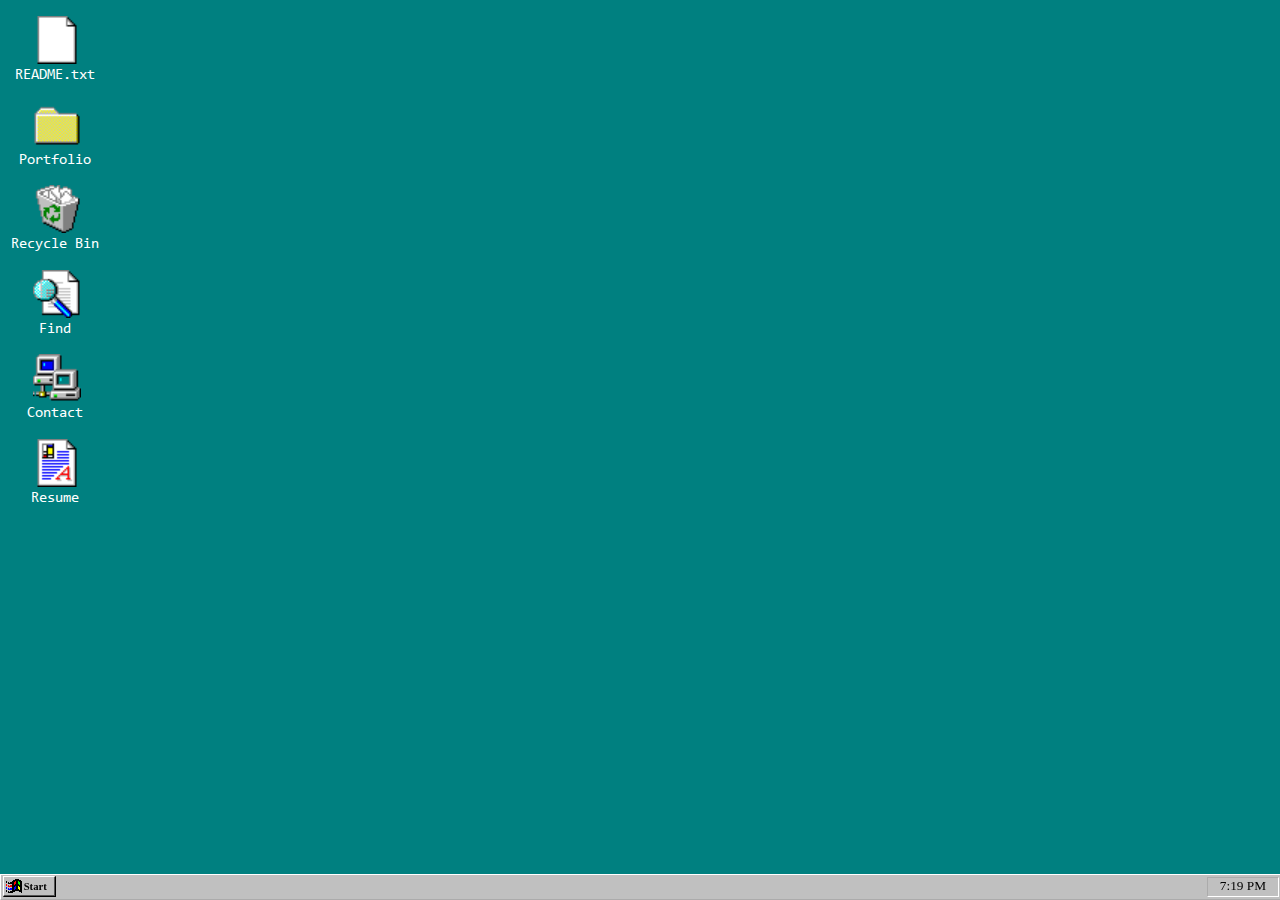
<file: index.htm>
<!DOCTYPE html>
<html>

<head>
	<meta charset="utf-8">
	<meta http-equiv="X-UA-Compatible" content="IE=edge">
	<meta name="viewport" content="width=device-width, initial-scale=1">
	<link rel="icon" type="image/png" href="system/icons/start.png">
	<title>Jordan Zagerman's Portfolio</title>
	<link rel="stylesheet" type="text/css" href="system/win95.css">
	<link rel="stylesheet" type="text/css" href="system/window.css">
	<link rel="stylesheet" type="text/css" href="system/widgets.css">
	<link rel="stylesheet" type="text/css" href="system/taskbar.css">
	<link rel="stylesheet" type="text/css" href="system/start.css">
	<link rel="stylesheet" type="text/css" href="system/jquery.css">
	<link rel="stylesheet" type="text/css" href="system/bsod.css">
	<link rel="stylesheet" type="text/css" href="system/controls.css">
	<link rel="stylesheet" type="text/css" href="system/style.css">
	<link rel="stylesheet" type="text/css" href="system/normalize.css">
	<!--<link rel="stylesheet" type="text/css" href="webkit.css">-->
	<script src="system/jquery.js"></script>
	<script src="system/jquery-ui/jquery-ui.min.js"></script>
	<script src="system/win95.js"></script>
	<script src="system/widgets.js"></script>
	<script src="system/clock.js"></script>
</head>

<body onload="updateClock(); setInterval('updateClock()', 1000 );">
	<noscript>
		<div class="bsod_container">
			<div class="bsod_textcont">
				<p class="bsod_title">Windows 95</p>
				<p class="bsod_p">An error has occurred. To continue:</p>
				<p class="bsod_p">Press F5 to restart your computer. If you do this,
					<br> you will lose any unsaved information in all open applications.</p>
				<p class="bsod_p">Error: JAVASCRIPT_NOT_ENABLED</p>
				<p class="bsod_press">Press F5 to continue _</p>
			</div>
		</div>
	</noscript>

	<!-- Taskbar -->
	<div id="win_taskbar">
		<!-- Start Button -->
		<div id="win_start_button">
			<img src="system/icons/start.png" id="win_start_icon" alt="Windows Logo">
			<span id="win_start_text">Start</span>
		</div>
		<!-- Taskbar Buttons -->
		<div id="win_tb_placeholder">

		</div>
		<!-- This is here to provide a target for the taskbar addition function -->
		<!-- <div class="win_tb_button win_tb_button_inactive" id="win_tb_win_1">
			<div class="win_tb_icon">
				<img src="system/icons/start.png">
			</div>
			<div class="win_tb_text">
				Inactive Window
			</div>
		</div>
		<div class="win_tb_button win_tb_button_active" id="win_tb_win_2">
			<div class="win_tb_icon">
				<img src="system/icons/start.png">
			</div>
			<div class="win_tb_text">
				Active Window
			</div>
		</div> -->

		<!-- System Tray -->
		<div id="win_systray">
			<span id="win_clock">&nbsp;</span>
		</div>
	</div>
	<!-- Start Menu -->
	<div id="win_start">
		<div id="win_start_banner">
			<img src="system/icons/start_banner.png" alt="Windows 95" id="win_start_banner_img">
		</div>
		<!-- Start Menu Top-level List -->
		<div id="win_start_tli_cont">
			<!-- Programs -->
			<div id="win_start_tli_programs" class="win_start_toplevel_item">
				<img src="system/icons/programs24.png" alt="Programs" class="win_start_tliicon">
				<span class="win_start_tlitext">
					<u>P</u>rograms</span>
			</div>
			<!-- Documents -->
			<div id="win_start_tli_documents" class="win_start_toplevel_item">
				<img src="system/icons/documents24.png" alt="Documents" class="win_start_tliicon">
				<span class="win_start_tlitext">
					<u>D</u>ocuments</span>
			</div>
			<!-- Settings -->
			<div id="win_start_tli_settings" class="win_start_toplevel_item">
				<img src="system/icons/settings24.png" alt="Settings" class="win_start_tliicon">
				<span class="win_start_tlitext">
					<u>S</u>ettings</span>
			</div>
			<!-- Find -->
			<div id="win_start_tli_find" class="win_start_toplevel_item" onClick="run(true)">
				<img src="system/icons/find24.png" alt="Find" class="win_start_tliicon">
				<span class="win_start_tlitext">
					<u>F</u>ind</span>
			</div>
			<!-- Help -->
			<div id="win_start_tli_help" class="win_start_toplevel_item">
				<img src="system/icons/help24.png" alt="Help" class="win_start_tliicon">
				<span class="win_start_tlitext">
					<u>H</u>elp</span>
			</div>
			<!-- Run -->
			<div id="win_start_tli_run" class="win_start_toplevel_item">
				<img src="system/icons/run24.png" alt="Run..." class="win_start_tliicon">
				<span class="win_start_tlitext">
					<u>R</u>un...</span>
			</div>
			<!-- Divider -->
			<div class="win_start_divider">
				<div class="win_start_d1"></div>
				<div class="win_start_d2"></div>
			</div>
			<!-- Shut Down -->
			<div id="win_start_tli_shutdown" class="win_start_toplevel_item" onclick="windowsError(true, 404, 'Page not found');">
				<img src="system/icons/shutdown24.png" alt="Shut Down..." class="win_start_tliicon">
				<span class="win_start_tlitext">
					<u>S</u>hut Down...</span>
			</div>
		</div>
	</div>
	<div id="win_container">
		<div id="win_placeholder"></div>
		<!-- This is here to provide a target for the window creation function -->

		<!-- Homescreen Shortcuts -->
		<div class="icon_container">
			<!-- function makeWindow(icon, title, frameurl, taskbar, res, wid, hei) -->
			<div class='homescreen_icons' onclick="makeWindow('system/icons/document_file.png', 'README.txt', 'pages/information_page.html', true);">
				<img class="homescreen_icons_images" src="system/icons/README.png" id="win_start_icon" alt="About">
				<p class="homescreen_title_text">README.txt</p>
			</div>
			<div class='homescreen_icons' onclick="makeWindow('system/icons/document_file.png', 'Portfolio', 'pages/portfolio_index.html', true);">
				<img class="homescreen_icons_images" src="system/icons/folder.png" id="win_start_icon" alt="Portfolio">
				<p class="homescreen_title_text">Portfolio</p>
			</div>
			<div class='homescreen_icons' onclick="makeWindow('system/icons/recycle_bin_full.png', 'Recycle Bin', 'pages/archive_page.html', true);">
				<img class="homescreen_icons_images" src="system/icons/recycle_bin_full.png" id="win_start_icon" alt="Archives">
				<p class="homescreen_title_text">Recycle Bin</p>
			</div>
			<div class='homescreen_icons' onClick="runHome()">
				<img class="homescreen_icons_images" src="system/icons/find32.png" id="win_start_icon" alt="Find">
				<p class="homescreen_title_text">Find</p>
			</div>
			<div class='homescreen_icons' onclick="makeWindow('system/icons/contact_icon.png', 'Contact', 'pages/contact_page.html', true);">
				<img class="homescreen_icons_images" src="system/icons/contact_icon.png" id="win_start_icon" alt="Contact">
				<p class="homescreen_title_text">Contact</p>
			</div>
			<div class='homescreen_icons'>
				<a class="home_link" href="system/download/resume.pdf" download>
					<img class="homescreen_icons_images" src="system/icons/resume.png" id="win_start_icon" alt="Resume">
				</a>
				<p class="homescreen_title_text">Resume</p>
			</div>
		</div>
	</div>
	<div id="win_overlay">

	</div>
</body>

</html>
</file>
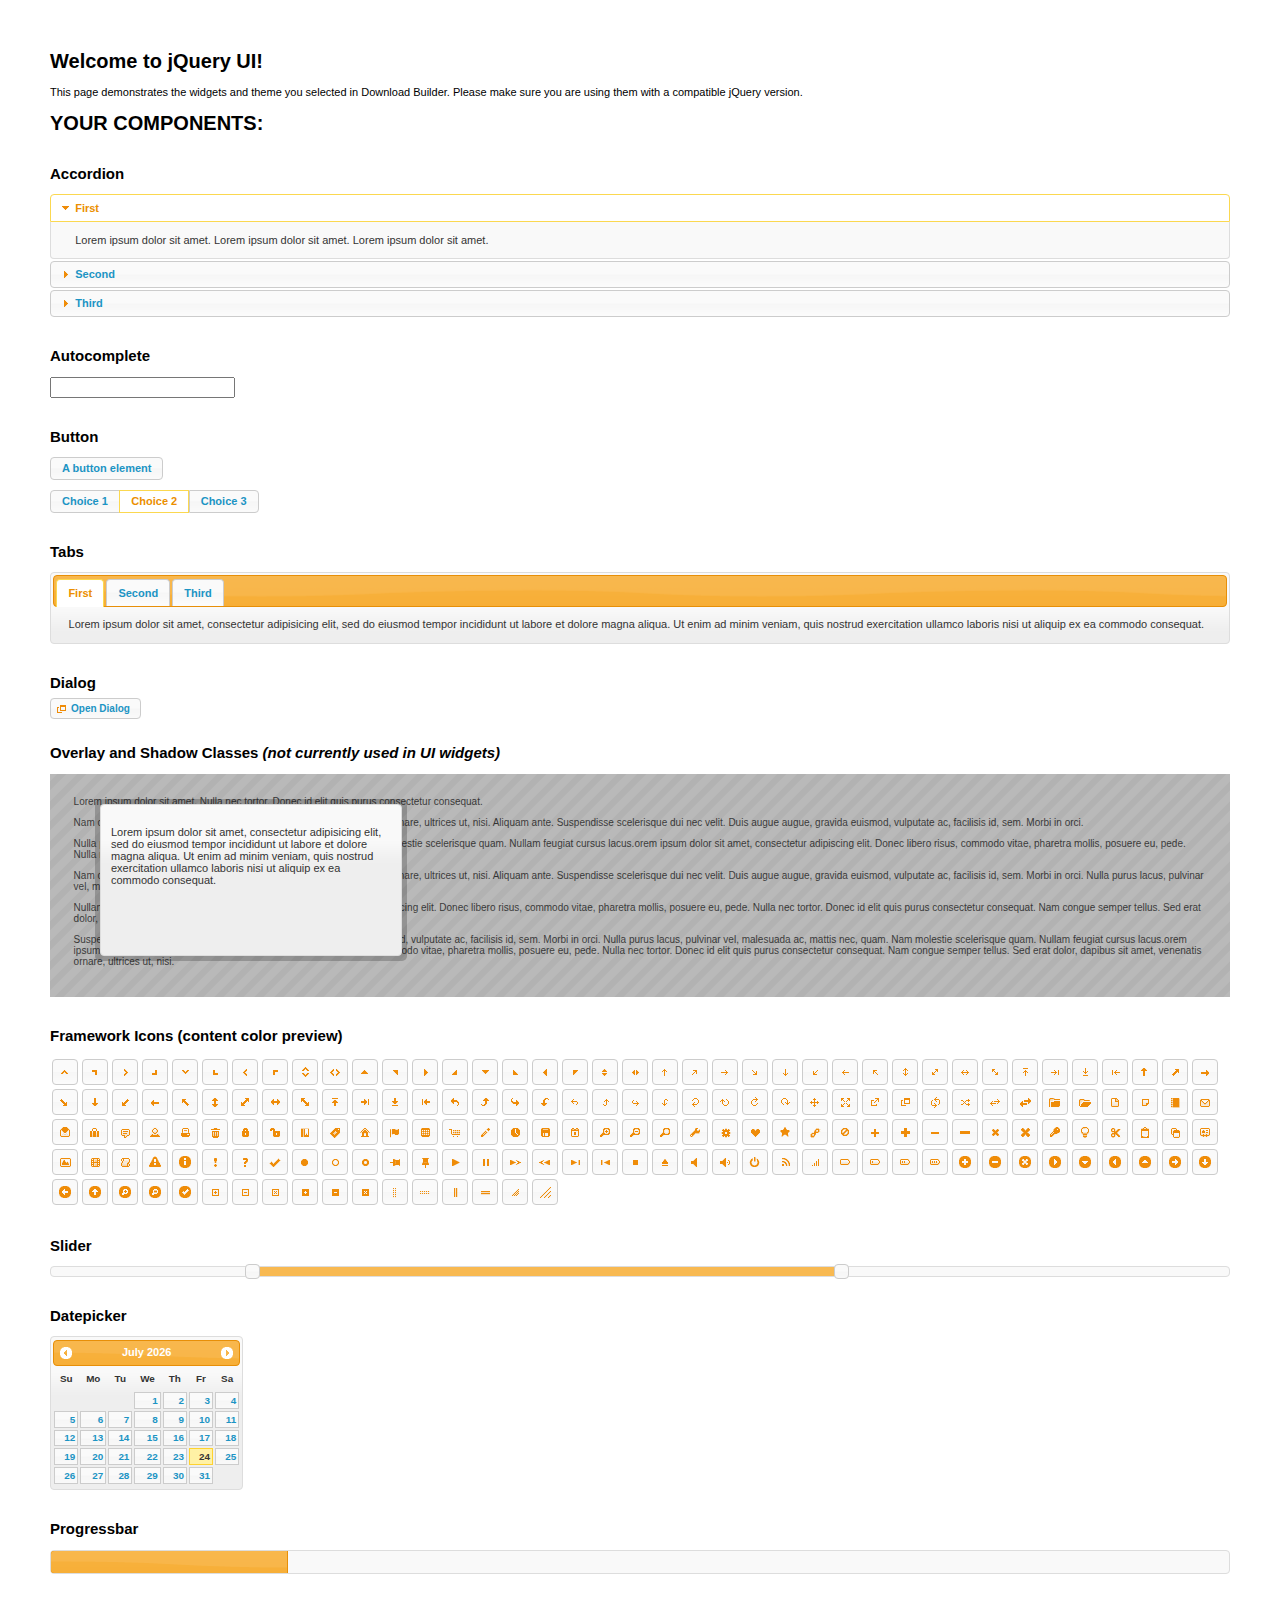
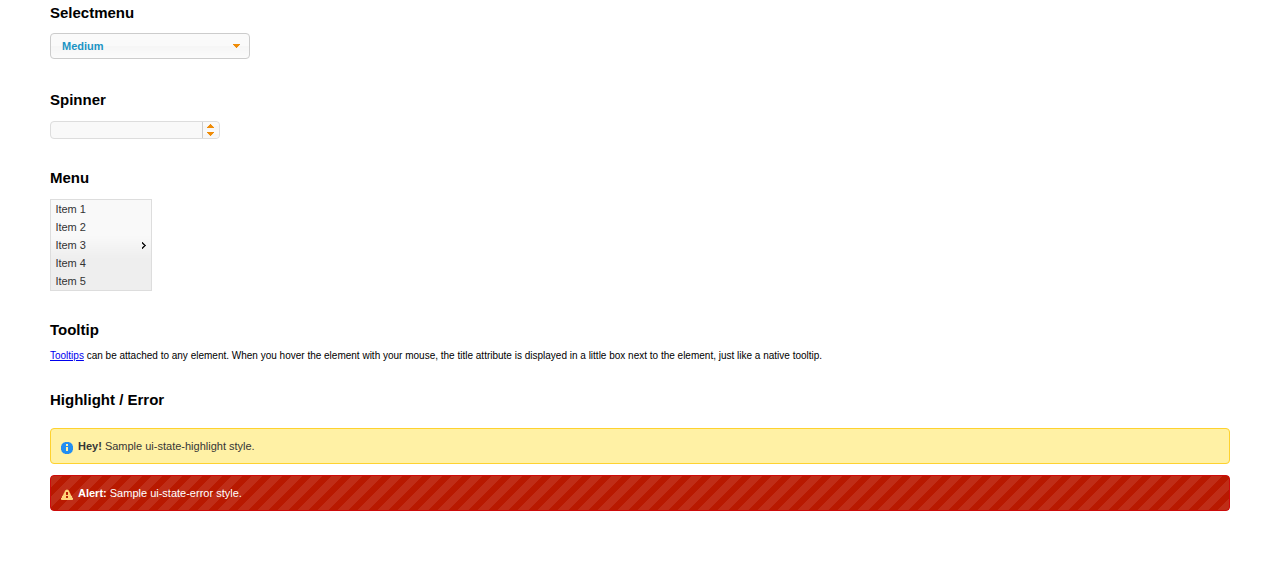
<file: system/jquery-ui/index.html>
<!doctype html>
<html lang="us">
<head>
	<meta charset="utf-8">
	<title>jQuery UI Example Page</title>
	<link href="jquery-ui.css" rel="stylesheet">
	<style>
	body{
		font: 62.5% "Trebuchet MS", sans-serif;
		margin: 50px;
	}
	.demoHeaders {
		margin-top: 2em;
	}
	#dialog-link {
		padding: .4em 1em .4em 20px;
		text-decoration: none;
		position: relative;
	}
	#dialog-link span.ui-icon {
		margin: 0 5px 0 0;
		position: absolute;
		left: .2em;
		top: 50%;
		margin-top: -8px;
	}
	#icons {
		margin: 0;
		padding: 0;
	}
	#icons li {
		margin: 2px;
		position: relative;
		padding: 4px 0;
		cursor: pointer;
		float: left;
		list-style: none;
	}
	#icons span.ui-icon {
		float: left;
		margin: 0 4px;
	}
	.fakewindowcontain .ui-widget-overlay {
		position: absolute;
	}
	select {
		width: 200px;
	}
	</style>
</head>
<body>

<h1>Welcome to jQuery UI!</h1>

<div class="ui-widget">
	<p>This page demonstrates the widgets and theme you selected in Download Builder. Please make sure you are using them with a compatible jQuery version.</p>
</div>

<h1>YOUR COMPONENTS:</h1>


<!-- Accordion -->
<h2 class="demoHeaders">Accordion</h2>
<div id="accordion">
	<h3>First</h3>
	<div>Lorem ipsum dolor sit amet. Lorem ipsum dolor sit amet. Lorem ipsum dolor sit amet.</div>
	<h3>Second</h3>
	<div>Phasellus mattis tincidunt nibh.</div>
	<h3>Third</h3>
	<div>Nam dui erat, auctor a, dignissim quis.</div>
</div>



<!-- Autocomplete -->
<h2 class="demoHeaders">Autocomplete</h2>
<div>
	<input id="autocomplete" title="type &quot;a&quot;">
</div>



<!-- Button -->
<h2 class="demoHeaders">Button</h2>
<button id="button">A button element</button>
<form style="margin-top: 1em;">
	<div id="radioset">
		<input type="radio" id="radio1" name="radio"><label for="radio1">Choice 1</label>
		<input type="radio" id="radio2" name="radio" checked="checked"><label for="radio2">Choice 2</label>
		<input type="radio" id="radio3" name="radio"><label for="radio3">Choice 3</label>
	</div>
</form>



<!-- Tabs -->
<h2 class="demoHeaders">Tabs</h2>
<div id="tabs">
	<ul>
		<li><a href="#tabs-1">First</a></li>
		<li><a href="#tabs-2">Second</a></li>
		<li><a href="#tabs-3">Third</a></li>
	</ul>
	<div id="tabs-1">Lorem ipsum dolor sit amet, consectetur adipisicing elit, sed do eiusmod tempor incididunt ut labore et dolore magna aliqua. Ut enim ad minim veniam, quis nostrud exercitation ullamco laboris nisi ut aliquip ex ea commodo consequat.</div>
	<div id="tabs-2">Phasellus mattis tincidunt nibh. Cras orci urna, blandit id, pretium vel, aliquet ornare, felis. Maecenas scelerisque sem non nisl. Fusce sed lorem in enim dictum bibendum.</div>
	<div id="tabs-3">Nam dui erat, auctor a, dignissim quis, sollicitudin eu, felis. Pellentesque nisi urna, interdum eget, sagittis et, consequat vestibulum, lacus. Mauris porttitor ullamcorper augue.</div>
</div>



<!-- Dialog NOTE: Dialog is not generated by UI in this demo so it can be visually styled in themeroller-->
<h2 class="demoHeaders">Dialog</h2>
<p><a href="#" id="dialog-link" class="ui-state-default ui-corner-all"><span class="ui-icon ui-icon-newwin"></span>Open Dialog</a></p>

<h2 class="demoHeaders">Overlay and Shadow Classes <em>(not currently used in UI widgets)</em></h2>
<div style="position: relative; width: 96%; height: 200px; padding:1% 2%; overflow:hidden;" class="fakewindowcontain">
	<p>Lorem ipsum dolor sit amet,  Nulla nec tortor. Donec id elit quis purus consectetur consequat. </p><p>Nam congue semper tellus. Sed erat dolor, dapibus sit amet, venenatis ornare, ultrices ut, nisi. Aliquam ante. Suspendisse scelerisque dui nec velit. Duis augue augue, gravida euismod, vulputate ac, facilisis id, sem. Morbi in orci. </p><p>Nulla purus lacus, pulvinar vel, malesuada ac, mattis nec, quam. Nam molestie scelerisque quam. Nullam feugiat cursus lacus.orem ipsum dolor sit amet, consectetur adipiscing elit. Donec libero risus, commodo vitae, pharetra mollis, posuere eu, pede. Nulla nec tortor. Donec id elit quis purus consectetur consequat. </p><p>Nam congue semper tellus. Sed erat dolor, dapibus sit amet, venenatis ornare, ultrices ut, nisi. Aliquam ante. Suspendisse scelerisque dui nec velit. Duis augue augue, gravida euismod, vulputate ac, facilisis id, sem. Morbi in orci. Nulla purus lacus, pulvinar vel, malesuada ac, mattis nec, quam. Nam molestie scelerisque quam. </p><p>Nullam feugiat cursus lacus.orem ipsum dolor sit amet, consectetur adipiscing elit. Donec libero risus, commodo vitae, pharetra mollis, posuere eu, pede. Nulla nec tortor. Donec id elit quis purus consectetur consequat. Nam congue semper tellus. Sed erat dolor, dapibus sit amet, venenatis ornare, ultrices ut, nisi. Aliquam ante. </p><p>Suspendisse scelerisque dui nec velit. Duis augue augue, gravida euismod, vulputate ac, facilisis id, sem. Morbi in orci. Nulla purus lacus, pulvinar vel, malesuada ac, mattis nec, quam. Nam molestie scelerisque quam. Nullam feugiat cursus lacus.orem ipsum dolor sit amet, consectetur adipiscing elit. Donec libero risus, commodo vitae, pharetra mollis, posuere eu, pede. Nulla nec tortor. Donec id elit quis purus consectetur consequat. Nam congue semper tellus. Sed erat dolor, dapibus sit amet, venenatis ornare, ultrices ut, nisi. </p>

	<!-- ui-dialog -->
	<div class="ui-overlay"><div class="ui-widget-overlay"></div><div class="ui-widget-shadow ui-corner-all" style="width: 302px; height: 152px; position: absolute; left: 50px; top: 30px;"></div></div>
	<div style="position: absolute; width: 280px; height: 130px;left: 50px; top: 30px; padding: 10px;" class="ui-widget ui-widget-content ui-corner-all">
		<div class="ui-dialog-content ui-widget-content" style="background: none; border: 0;">
			<p>Lorem ipsum dolor sit amet, consectetur adipisicing elit, sed do eiusmod tempor incididunt ut labore et dolore magna aliqua. Ut enim ad minim veniam, quis nostrud exercitation ullamco laboris nisi ut aliquip ex ea commodo consequat.</p>
		</div>
	</div>

</div>

<!-- ui-dialog -->
<div id="dialog" title="Dialog Title">
	<p>Lorem ipsum dolor sit amet, consectetur adipisicing elit, sed do eiusmod tempor incididunt ut labore et dolore magna aliqua. Ut enim ad minim veniam, quis nostrud exercitation ullamco laboris nisi ut aliquip ex ea commodo consequat.</p>
</div>



<h2 class="demoHeaders">Framework Icons (content color preview)</h2>
<ul id="icons" class="ui-widget ui-helper-clearfix">
	<li class="ui-state-default ui-corner-all" title=".ui-icon-carat-1-n"><span class="ui-icon ui-icon-carat-1-n"></span></li>
	<li class="ui-state-default ui-corner-all" title=".ui-icon-carat-1-ne"><span class="ui-icon ui-icon-carat-1-ne"></span></li>
	<li class="ui-state-default ui-corner-all" title=".ui-icon-carat-1-e"><span class="ui-icon ui-icon-carat-1-e"></span></li>
	<li class="ui-state-default ui-corner-all" title=".ui-icon-carat-1-se"><span class="ui-icon ui-icon-carat-1-se"></span></li>
	<li class="ui-state-default ui-corner-all" title=".ui-icon-carat-1-s"><span class="ui-icon ui-icon-carat-1-s"></span></li>
	<li class="ui-state-default ui-corner-all" title=".ui-icon-carat-1-sw"><span class="ui-icon ui-icon-carat-1-sw"></span></li>
	<li class="ui-state-default ui-corner-all" title=".ui-icon-carat-1-w"><span class="ui-icon ui-icon-carat-1-w"></span></li>
	<li class="ui-state-default ui-corner-all" title=".ui-icon-carat-1-nw"><span class="ui-icon ui-icon-carat-1-nw"></span></li>
	<li class="ui-state-default ui-corner-all" title=".ui-icon-carat-2-n-s"><span class="ui-icon ui-icon-carat-2-n-s"></span></li>
	<li class="ui-state-default ui-corner-all" title=".ui-icon-carat-2-e-w"><span class="ui-icon ui-icon-carat-2-e-w"></span></li>
	<li class="ui-state-default ui-corner-all" title=".ui-icon-triangle-1-n"><span class="ui-icon ui-icon-triangle-1-n"></span></li>
	<li class="ui-state-default ui-corner-all" title=".ui-icon-triangle-1-ne"><span class="ui-icon ui-icon-triangle-1-ne"></span></li>
	<li class="ui-state-default ui-corner-all" title=".ui-icon-triangle-1-e"><span class="ui-icon ui-icon-triangle-1-e"></span></li>
	<li class="ui-state-default ui-corner-all" title=".ui-icon-triangle-1-se"><span class="ui-icon ui-icon-triangle-1-se"></span></li>
	<li class="ui-state-default ui-corner-all" title=".ui-icon-triangle-1-s"><span class="ui-icon ui-icon-triangle-1-s"></span></li>
	<li class="ui-state-default ui-corner-all" title=".ui-icon-triangle-1-sw"><span class="ui-icon ui-icon-triangle-1-sw"></span></li>
	<li class="ui-state-default ui-corner-all" title=".ui-icon-triangle-1-w"><span class="ui-icon ui-icon-triangle-1-w"></span></li>
	<li class="ui-state-default ui-corner-all" title=".ui-icon-triangle-1-nw"><span class="ui-icon ui-icon-triangle-1-nw"></span></li>
	<li class="ui-state-default ui-corner-all" title=".ui-icon-triangle-2-n-s"><span class="ui-icon ui-icon-triangle-2-n-s"></span></li>
	<li class="ui-state-default ui-corner-all" title=".ui-icon-triangle-2-e-w"><span class="ui-icon ui-icon-triangle-2-e-w"></span></li>
	<li class="ui-state-default ui-corner-all" title=".ui-icon-arrow-1-n"><span class="ui-icon ui-icon-arrow-1-n"></span></li>
	<li class="ui-state-default ui-corner-all" title=".ui-icon-arrow-1-ne"><span class="ui-icon ui-icon-arrow-1-ne"></span></li>
	<li class="ui-state-default ui-corner-all" title=".ui-icon-arrow-1-e"><span class="ui-icon ui-icon-arrow-1-e"></span></li>
	<li class="ui-state-default ui-corner-all" title=".ui-icon-arrow-1-se"><span class="ui-icon ui-icon-arrow-1-se"></span></li>
	<li class="ui-state-default ui-corner-all" title=".ui-icon-arrow-1-s"><span class="ui-icon ui-icon-arrow-1-s"></span></li>
	<li class="ui-state-default ui-corner-all" title=".ui-icon-arrow-1-sw"><span class="ui-icon ui-icon-arrow-1-sw"></span></li>
	<li class="ui-state-default ui-corner-all" title=".ui-icon-arrow-1-w"><span class="ui-icon ui-icon-arrow-1-w"></span></li>
	<li class="ui-state-default ui-corner-all" title=".ui-icon-arrow-1-nw"><span class="ui-icon ui-icon-arrow-1-nw"></span></li>
	<li class="ui-state-default ui-corner-all" title=".ui-icon-arrow-2-n-s"><span class="ui-icon ui-icon-arrow-2-n-s"></span></li>
	<li class="ui-state-default ui-corner-all" title=".ui-icon-arrow-2-ne-sw"><span class="ui-icon ui-icon-arrow-2-ne-sw"></span></li>
	<li class="ui-state-default ui-corner-all" title=".ui-icon-arrow-2-e-w"><span class="ui-icon ui-icon-arrow-2-e-w"></span></li>
	<li class="ui-state-default ui-corner-all" title=".ui-icon-arrow-2-se-nw"><span class="ui-icon ui-icon-arrow-2-se-nw"></span></li>
	<li class="ui-state-default ui-corner-all" title=".ui-icon-arrowstop-1-n"><span class="ui-icon ui-icon-arrowstop-1-n"></span></li>
	<li class="ui-state-default ui-corner-all" title=".ui-icon-arrowstop-1-e"><span class="ui-icon ui-icon-arrowstop-1-e"></span></li>
	<li class="ui-state-default ui-corner-all" title=".ui-icon-arrowstop-1-s"><span class="ui-icon ui-icon-arrowstop-1-s"></span></li>
	<li class="ui-state-default ui-corner-all" title=".ui-icon-arrowstop-1-w"><span class="ui-icon ui-icon-arrowstop-1-w"></span></li>
	<li class="ui-state-default ui-corner-all" title=".ui-icon-arrowthick-1-n"><span class="ui-icon ui-icon-arrowthick-1-n"></span></li>
	<li class="ui-state-default ui-corner-all" title=".ui-icon-arrowthick-1-ne"><span class="ui-icon ui-icon-arrowthick-1-ne"></span></li>
	<li class="ui-state-default ui-corner-all" title=".ui-icon-arrowthick-1-e"><span class="ui-icon ui-icon-arrowthick-1-e"></span></li>
	<li class="ui-state-default ui-corner-all" title=".ui-icon-arrowthick-1-se"><span class="ui-icon ui-icon-arrowthick-1-se"></span></li>
	<li class="ui-state-default ui-corner-all" title=".ui-icon-arrowthick-1-s"><span class="ui-icon ui-icon-arrowthick-1-s"></span></li>
	<li class="ui-state-default ui-corner-all" title=".ui-icon-arrowthick-1-sw"><span class="ui-icon ui-icon-arrowthick-1-sw"></span></li>
	<li class="ui-state-default ui-corner-all" title=".ui-icon-arrowthick-1-w"><span class="ui-icon ui-icon-arrowthick-1-w"></span></li>
	<li class="ui-state-default ui-corner-all" title=".ui-icon-arrowthick-1-nw"><span class="ui-icon ui-icon-arrowthick-1-nw"></span></li>
	<li class="ui-state-default ui-corner-all" title=".ui-icon-arrowthick-2-n-s"><span class="ui-icon ui-icon-arrowthick-2-n-s"></span></li>
	<li class="ui-state-default ui-corner-all" title=".ui-icon-arrowthick-2-ne-sw"><span class="ui-icon ui-icon-arrowthick-2-ne-sw"></span></li>
	<li class="ui-state-default ui-corner-all" title=".ui-icon-arrowthick-2-e-w"><span class="ui-icon ui-icon-arrowthick-2-e-w"></span></li>
	<li class="ui-state-default ui-corner-all" title=".ui-icon-arrowthick-2-se-nw"><span class="ui-icon ui-icon-arrowthick-2-se-nw"></span></li>
	<li class="ui-state-default ui-corner-all" title=".ui-icon-arrowthickstop-1-n"><span class="ui-icon ui-icon-arrowthickstop-1-n"></span></li>
	<li class="ui-state-default ui-corner-all" title=".ui-icon-arrowthickstop-1-e"><span class="ui-icon ui-icon-arrowthickstop-1-e"></span></li>
	<li class="ui-state-default ui-corner-all" title=".ui-icon-arrowthickstop-1-s"><span class="ui-icon ui-icon-arrowthickstop-1-s"></span></li>
	<li class="ui-state-default ui-corner-all" title=".ui-icon-arrowthickstop-1-w"><span class="ui-icon ui-icon-arrowthickstop-1-w"></span></li>
	<li class="ui-state-default ui-corner-all" title=".ui-icon-arrowreturnthick-1-w"><span class="ui-icon ui-icon-arrowreturnthick-1-w"></span></li>
	<li class="ui-state-default ui-corner-all" title=".ui-icon-arrowreturnthick-1-n"><span class="ui-icon ui-icon-arrowreturnthick-1-n"></span></li>
	<li class="ui-state-default ui-corner-all" title=".ui-icon-arrowreturnthick-1-e"><span class="ui-icon ui-icon-arrowreturnthick-1-e"></span></li>
	<li class="ui-state-default ui-corner-all" title=".ui-icon-arrowreturnthick-1-s"><span class="ui-icon ui-icon-arrowreturnthick-1-s"></span></li>
	<li class="ui-state-default ui-corner-all" title=".ui-icon-arrowreturn-1-w"><span class="ui-icon ui-icon-arrowreturn-1-w"></span></li>
	<li class="ui-state-default ui-corner-all" title=".ui-icon-arrowreturn-1-n"><span class="ui-icon ui-icon-arrowreturn-1-n"></span></li>
	<li class="ui-state-default ui-corner-all" title=".ui-icon-arrowreturn-1-e"><span class="ui-icon ui-icon-arrowreturn-1-e"></span></li>
	<li class="ui-state-default ui-corner-all" title=".ui-icon-arrowreturn-1-s"><span class="ui-icon ui-icon-arrowreturn-1-s"></span></li>
	<li class="ui-state-default ui-corner-all" title=".ui-icon-arrowrefresh-1-w"><span class="ui-icon ui-icon-arrowrefresh-1-w"></span></li>
	<li class="ui-state-default ui-corner-all" title=".ui-icon-arrowrefresh-1-n"><span class="ui-icon ui-icon-arrowrefresh-1-n"></span></li>
	<li class="ui-state-default ui-corner-all" title=".ui-icon-arrowrefresh-1-e"><span class="ui-icon ui-icon-arrowrefresh-1-e"></span></li>
	<li class="ui-state-default ui-corner-all" title=".ui-icon-arrowrefresh-1-s"><span class="ui-icon ui-icon-arrowrefresh-1-s"></span></li>
	<li class="ui-state-default ui-corner-all" title=".ui-icon-arrow-4"><span class="ui-icon ui-icon-arrow-4"></span></li>
	<li class="ui-state-default ui-corner-all" title=".ui-icon-arrow-4-diag"><span class="ui-icon ui-icon-arrow-4-diag"></span></li>
	<li class="ui-state-default ui-corner-all" title=".ui-icon-extlink"><span class="ui-icon ui-icon-extlink"></span></li>
	<li class="ui-state-default ui-corner-all" title=".ui-icon-newwin"><span class="ui-icon ui-icon-newwin"></span></li>
	<li class="ui-state-default ui-corner-all" title=".ui-icon-refresh"><span class="ui-icon ui-icon-refresh"></span></li>
	<li class="ui-state-default ui-corner-all" title=".ui-icon-shuffle"><span class="ui-icon ui-icon-shuffle"></span></li>
	<li class="ui-state-default ui-corner-all" title=".ui-icon-transfer-e-w"><span class="ui-icon ui-icon-transfer-e-w"></span></li>
	<li class="ui-state-default ui-corner-all" title=".ui-icon-transferthick-e-w"><span class="ui-icon ui-icon-transferthick-e-w"></span></li>
	<li class="ui-state-default ui-corner-all" title=".ui-icon-folder-collapsed"><span class="ui-icon ui-icon-folder-collapsed"></span></li>
	<li class="ui-state-default ui-corner-all" title=".ui-icon-folder-open"><span class="ui-icon ui-icon-folder-open"></span></li>
	<li class="ui-state-default ui-corner-all" title=".ui-icon-document"><span class="ui-icon ui-icon-document"></span></li>
	<li class="ui-state-default ui-corner-all" title=".ui-icon-document-b"><span class="ui-icon ui-icon-document-b"></span></li>
	<li class="ui-state-default ui-corner-all" title=".ui-icon-note"><span class="ui-icon ui-icon-note"></span></li>
	<li class="ui-state-default ui-corner-all" title=".ui-icon-mail-closed"><span class="ui-icon ui-icon-mail-closed"></span></li>
	<li class="ui-state-default ui-corner-all" title=".ui-icon-mail-open"><span class="ui-icon ui-icon-mail-open"></span></li>
	<li class="ui-state-default ui-corner-all" title=".ui-icon-suitcase"><span class="ui-icon ui-icon-suitcase"></span></li>
	<li class="ui-state-default ui-corner-all" title=".ui-icon-comment"><span class="ui-icon ui-icon-comment"></span></li>
	<li class="ui-state-default ui-corner-all" title=".ui-icon-person"><span class="ui-icon ui-icon-person"></span></li>
	<li class="ui-state-default ui-corner-all" title=".ui-icon-print"><span class="ui-icon ui-icon-print"></span></li>
	<li class="ui-state-default ui-corner-all" title=".ui-icon-trash"><span class="ui-icon ui-icon-trash"></span></li>
	<li class="ui-state-default ui-corner-all" title=".ui-icon-locked"><span class="ui-icon ui-icon-locked"></span></li>
	<li class="ui-state-default ui-corner-all" title=".ui-icon-unlocked"><span class="ui-icon ui-icon-unlocked"></span></li>
	<li class="ui-state-default ui-corner-all" title=".ui-icon-bookmark"><span class="ui-icon ui-icon-bookmark"></span></li>
	<li class="ui-state-default ui-corner-all" title=".ui-icon-tag"><span class="ui-icon ui-icon-tag"></span></li>
	<li class="ui-state-default ui-corner-all" title=".ui-icon-home"><span class="ui-icon ui-icon-home"></span></li>
	<li class="ui-state-default ui-corner-all" title=".ui-icon-flag"><span class="ui-icon ui-icon-flag"></span></li>
	<li class="ui-state-default ui-corner-all" title=".ui-icon-calculator"><span class="ui-icon ui-icon-calculator"></span></li>
	<li class="ui-state-default ui-corner-all" title=".ui-icon-cart"><span class="ui-icon ui-icon-cart"></span></li>
	<li class="ui-state-default ui-corner-all" title=".ui-icon-pencil"><span class="ui-icon ui-icon-pencil"></span></li>
	<li class="ui-state-default ui-corner-all" title=".ui-icon-clock"><span class="ui-icon ui-icon-clock"></span></li>
	<li class="ui-state-default ui-corner-all" title=".ui-icon-disk"><span class="ui-icon ui-icon-disk"></span></li>
	<li class="ui-state-default ui-corner-all" title=".ui-icon-calendar"><span class="ui-icon ui-icon-calendar"></span></li>
	<li class="ui-state-default ui-corner-all" title=".ui-icon-zoomin"><span class="ui-icon ui-icon-zoomin"></span></li>
	<li class="ui-state-default ui-corner-all" title=".ui-icon-zoomout"><span class="ui-icon ui-icon-zoomout"></span></li>
	<li class="ui-state-default ui-corner-all" title=".ui-icon-search"><span class="ui-icon ui-icon-search"></span></li>
	<li class="ui-state-default ui-corner-all" title=".ui-icon-wrench"><span class="ui-icon ui-icon-wrench"></span></li>
	<li class="ui-state-default ui-corner-all" title=".ui-icon-gear"><span class="ui-icon ui-icon-gear"></span></li>
	<li class="ui-state-default ui-corner-all" title=".ui-icon-heart"><span class="ui-icon ui-icon-heart"></span></li>
	<li class="ui-state-default ui-corner-all" title=".ui-icon-star"><span class="ui-icon ui-icon-star"></span></li>
	<li class="ui-state-default ui-corner-all" title=".ui-icon-link"><span class="ui-icon ui-icon-link"></span></li>
	<li class="ui-state-default ui-corner-all" title=".ui-icon-cancel"><span class="ui-icon ui-icon-cancel"></span></li>
	<li class="ui-state-default ui-corner-all" title=".ui-icon-plus"><span class="ui-icon ui-icon-plus"></span></li>
	<li class="ui-state-default ui-corner-all" title=".ui-icon-plusthick"><span class="ui-icon ui-icon-plusthick"></span></li>
	<li class="ui-state-default ui-corner-all" title=".ui-icon-minus"><span class="ui-icon ui-icon-minus"></span></li>
	<li class="ui-state-default ui-corner-all" title=".ui-icon-minusthick"><span class="ui-icon ui-icon-minusthick"></span></li>
	<li class="ui-state-default ui-corner-all" title=".ui-icon-close"><span class="ui-icon ui-icon-close"></span></li>
	<li class="ui-state-default ui-corner-all" title=".ui-icon-closethick"><span class="ui-icon ui-icon-closethick"></span></li>
	<li class="ui-state-default ui-corner-all" title=".ui-icon-key"><span class="ui-icon ui-icon-key"></span></li>
	<li class="ui-state-default ui-corner-all" title=".ui-icon-lightbulb"><span class="ui-icon ui-icon-lightbulb"></span></li>
	<li class="ui-state-default ui-corner-all" title=".ui-icon-scissors"><span class="ui-icon ui-icon-scissors"></span></li>
	<li class="ui-state-default ui-corner-all" title=".ui-icon-clipboard"><span class="ui-icon ui-icon-clipboard"></span></li>
	<li class="ui-state-default ui-corner-all" title=".ui-icon-copy"><span class="ui-icon ui-icon-copy"></span></li>
	<li class="ui-state-default ui-corner-all" title=".ui-icon-contact"><span class="ui-icon ui-icon-contact"></span></li>
	<li class="ui-state-default ui-corner-all" title=".ui-icon-image"><span class="ui-icon ui-icon-image"></span></li>
	<li class="ui-state-default ui-corner-all" title=".ui-icon-video"><span class="ui-icon ui-icon-video"></span></li>
	<li class="ui-state-default ui-corner-all" title=".ui-icon-script"><span class="ui-icon ui-icon-script"></span></li>
	<li class="ui-state-default ui-corner-all" title=".ui-icon-alert"><span class="ui-icon ui-icon-alert"></span></li>
	<li class="ui-state-default ui-corner-all" title=".ui-icon-info"><span class="ui-icon ui-icon-info"></span></li>
	<li class="ui-state-default ui-corner-all" title=".ui-icon-notice"><span class="ui-icon ui-icon-notice"></span></li>
	<li class="ui-state-default ui-corner-all" title=".ui-icon-help"><span class="ui-icon ui-icon-help"></span></li>
	<li class="ui-state-default ui-corner-all" title=".ui-icon-check"><span class="ui-icon ui-icon-check"></span></li>
	<li class="ui-state-default ui-corner-all" title=".ui-icon-bullet"><span class="ui-icon ui-icon-bullet"></span></li>
	<li class="ui-state-default ui-corner-all" title=".ui-icon-radio-off"><span class="ui-icon ui-icon-radio-off"></span></li>
	<li class="ui-state-default ui-corner-all" title=".ui-icon-radio-on"><span class="ui-icon ui-icon-radio-on"></span></li>
	<li class="ui-state-default ui-corner-all" title=".ui-icon-pin-w"><span class="ui-icon ui-icon-pin-w"></span></li>
	<li class="ui-state-default ui-corner-all" title=".ui-icon-pin-s"><span class="ui-icon ui-icon-pin-s"></span></li>
	<li class="ui-state-default ui-corner-all" title=".ui-icon-play"><span class="ui-icon ui-icon-play"></span></li>
	<li class="ui-state-default ui-corner-all" title=".ui-icon-pause"><span class="ui-icon ui-icon-pause"></span></li>
	<li class="ui-state-default ui-corner-all" title=".ui-icon-seek-next"><span class="ui-icon ui-icon-seek-next"></span></li>
	<li class="ui-state-default ui-corner-all" title=".ui-icon-seek-prev"><span class="ui-icon ui-icon-seek-prev"></span></li>
	<li class="ui-state-default ui-corner-all" title=".ui-icon-seek-end"><span class="ui-icon ui-icon-seek-end"></span></li>
	<li class="ui-state-default ui-corner-all" title=".ui-icon-seek-first"><span class="ui-icon ui-icon-seek-first"></span></li>
	<li class="ui-state-default ui-corner-all" title=".ui-icon-stop"><span class="ui-icon ui-icon-stop"></span></li>
	<li class="ui-state-default ui-corner-all" title=".ui-icon-eject"><span class="ui-icon ui-icon-eject"></span></li>
	<li class="ui-state-default ui-corner-all" title=".ui-icon-volume-off"><span class="ui-icon ui-icon-volume-off"></span></li>
	<li class="ui-state-default ui-corner-all" title=".ui-icon-volume-on"><span class="ui-icon ui-icon-volume-on"></span></li>
	<li class="ui-state-default ui-corner-all" title=".ui-icon-power"><span class="ui-icon ui-icon-power"></span></li>
	<li class="ui-state-default ui-corner-all" title=".ui-icon-signal-diag"><span class="ui-icon ui-icon-signal-diag"></span></li>
	<li class="ui-state-default ui-corner-all" title=".ui-icon-signal"><span class="ui-icon ui-icon-signal"></span></li>
	<li class="ui-state-default ui-corner-all" title=".ui-icon-battery-0"><span class="ui-icon ui-icon-battery-0"></span></li>
	<li class="ui-state-default ui-corner-all" title=".ui-icon-battery-1"><span class="ui-icon ui-icon-battery-1"></span></li>
	<li class="ui-state-default ui-corner-all" title=".ui-icon-battery-2"><span class="ui-icon ui-icon-battery-2"></span></li>
	<li class="ui-state-default ui-corner-all" title=".ui-icon-battery-3"><span class="ui-icon ui-icon-battery-3"></span></li>
	<li class="ui-state-default ui-corner-all" title=".ui-icon-circle-plus"><span class="ui-icon ui-icon-circle-plus"></span></li>
	<li class="ui-state-default ui-corner-all" title=".ui-icon-circle-minus"><span class="ui-icon ui-icon-circle-minus"></span></li>
	<li class="ui-state-default ui-corner-all" title=".ui-icon-circle-close"><span class="ui-icon ui-icon-circle-close"></span></li>
	<li class="ui-state-default ui-corner-all" title=".ui-icon-circle-triangle-e"><span class="ui-icon ui-icon-circle-triangle-e"></span></li>
	<li class="ui-state-default ui-corner-all" title=".ui-icon-circle-triangle-s"><span class="ui-icon ui-icon-circle-triangle-s"></span></li>
	<li class="ui-state-default ui-corner-all" title=".ui-icon-circle-triangle-w"><span class="ui-icon ui-icon-circle-triangle-w"></span></li>
	<li class="ui-state-default ui-corner-all" title=".ui-icon-circle-triangle-n"><span class="ui-icon ui-icon-circle-triangle-n"></span></li>
	<li class="ui-state-default ui-corner-all" title=".ui-icon-circle-arrow-e"><span class="ui-icon ui-icon-circle-arrow-e"></span></li>
	<li class="ui-state-default ui-corner-all" title=".ui-icon-circle-arrow-s"><span class="ui-icon ui-icon-circle-arrow-s"></span></li>
	<li class="ui-state-default ui-corner-all" title=".ui-icon-circle-arrow-w"><span class="ui-icon ui-icon-circle-arrow-w"></span></li>
	<li class="ui-state-default ui-corner-all" title=".ui-icon-circle-arrow-n"><span class="ui-icon ui-icon-circle-arrow-n"></span></li>
	<li class="ui-state-default ui-corner-all" title=".ui-icon-circle-zoomin"><span class="ui-icon ui-icon-circle-zoomin"></span></li>
	<li class="ui-state-default ui-corner-all" title=".ui-icon-circle-zoomout"><span class="ui-icon ui-icon-circle-zoomout"></span></li>
	<li class="ui-state-default ui-corner-all" title=".ui-icon-circle-check"><span class="ui-icon ui-icon-circle-check"></span></li>
	<li class="ui-state-default ui-corner-all" title=".ui-icon-circlesmall-plus"><span class="ui-icon ui-icon-circlesmall-plus"></span></li>
	<li class="ui-state-default ui-corner-all" title=".ui-icon-circlesmall-minus"><span class="ui-icon ui-icon-circlesmall-minus"></span></li>
	<li class="ui-state-default ui-corner-all" title=".ui-icon-circlesmall-close"><span class="ui-icon ui-icon-circlesmall-close"></span></li>
	<li class="ui-state-default ui-corner-all" title=".ui-icon-squaresmall-plus"><span class="ui-icon ui-icon-squaresmall-plus"></span></li>
	<li class="ui-state-default ui-corner-all" title=".ui-icon-squaresmall-minus"><span class="ui-icon ui-icon-squaresmall-minus"></span></li>
	<li class="ui-state-default ui-corner-all" title=".ui-icon-squaresmall-close"><span class="ui-icon ui-icon-squaresmall-close"></span></li>
	<li class="ui-state-default ui-corner-all" title=".ui-icon-grip-dotted-vertical"><span class="ui-icon ui-icon-grip-dotted-vertical"></span></li>
	<li class="ui-state-default ui-corner-all" title=".ui-icon-grip-dotted-horizontal"><span class="ui-icon ui-icon-grip-dotted-horizontal"></span></li>
	<li class="ui-state-default ui-corner-all" title=".ui-icon-grip-solid-vertical"><span class="ui-icon ui-icon-grip-solid-vertical"></span></li>
	<li class="ui-state-default ui-corner-all" title=".ui-icon-grip-solid-horizontal"><span class="ui-icon ui-icon-grip-solid-horizontal"></span></li>
	<li class="ui-state-default ui-corner-all" title=".ui-icon-gripsmall-diagonal-se"><span class="ui-icon ui-icon-gripsmall-diagonal-se"></span></li>
	<li class="ui-state-default ui-corner-all" title=".ui-icon-grip-diagonal-se"><span class="ui-icon ui-icon-grip-diagonal-se"></span></li>
</ul>


<!-- Slider -->
<h2 class="demoHeaders">Slider</h2>
<div id="slider"></div>



<!-- Datepicker -->
<h2 class="demoHeaders">Datepicker</h2>
<div id="datepicker"></div>



<!-- Progressbar -->
<h2 class="demoHeaders">Progressbar</h2>
<div id="progressbar"></div>



<!-- Progressbar -->
<h2 class="demoHeaders">Selectmenu</h2>
<select id="selectmenu">
	<option>Slower</option>
	<option>Slow</option>
	<option selected="selected">Medium</option>
	<option>Fast</option>
	<option>Faster</option>
</select>



<!-- Spinner -->
<h2 class="demoHeaders">Spinner</h2>
<input id="spinner">



<!-- Menu -->
<h2 class="demoHeaders">Menu</h2>
<ul style="width:100px;" id="menu">
	<li>Item 1</li>
	<li>Item 2</li>
	<li>Item 3
		<ul>
			<li>Item 3-1</li>
			<li>Item 3-2</li>
			<li>Item 3-3</li>
			<li>Item 3-4</li>
			<li>Item 3-5</li>
		</ul>
	</li>
	<li>Item 4</li>
	<li>Item 5</li>
</ul>



<!-- Tooltip -->
<h2 class="demoHeaders">Tooltip</h2>
<p id="tooltip">
	<a href="#" title="That&apos;s what this widget is">Tooltips</a> can be attached to any element. When you hover
the element with your mouse, the title attribute is displayed in a little box next to the element, just like a native tooltip.
</p>


<!-- Highlight / Error -->
<h2 class="demoHeaders">Highlight / Error</h2>
<div class="ui-widget">
	<div class="ui-state-highlight ui-corner-all" style="margin-top: 20px; padding: 0 .7em;">
		<p><span class="ui-icon ui-icon-info" style="float: left; margin-right: .3em;"></span>
		<strong>Hey!</strong> Sample ui-state-highlight style.</p>
	</div>
</div>
<br>
<div class="ui-widget">
	<div class="ui-state-error ui-corner-all" style="padding: 0 .7em;">
		<p><span class="ui-icon ui-icon-alert" style="float: left; margin-right: .3em;"></span>
		<strong>Alert:</strong> Sample ui-state-error style.</p>
	</div>
</div>

<script src="external/jquery/jquery.js"></script>
<script src="jquery-ui.js"></script>
<script>

$( "#accordion" ).accordion();



var availableTags = [
	"ActionScript",
	"AppleScript",
	"Asp",
	"BASIC",
	"C",
	"C++",
	"Clojure",
	"COBOL",
	"ColdFusion",
	"Erlang",
	"Fortran",
	"Groovy",
	"Haskell",
	"Java",
	"JavaScript",
	"Lisp",
	"Perl",
	"PHP",
	"Python",
	"Ruby",
	"Scala",
	"Scheme"
];
$( "#autocomplete" ).autocomplete({
	source: availableTags
});



$( "#button" ).button();
$( "#radioset" ).buttonset();



$( "#tabs" ).tabs();



$( "#dialog" ).dialog({
	autoOpen: false,
	width: 400,
	buttons: [
		{
			text: "Ok",
			click: function() {
				$( this ).dialog( "close" );
			}
		},
		{
			text: "Cancel",
			click: function() {
				$( this ).dialog( "close" );
			}
		}
	]
});

// Link to open the dialog
$( "#dialog-link" ).click(function( event ) {
	$( "#dialog" ).dialog( "open" );
	event.preventDefault();
});



$( "#datepicker" ).datepicker({
	inline: true
});



$( "#slider" ).slider({
	range: true,
	values: [ 17, 67 ]
});



$( "#progressbar" ).progressbar({
	value: 20
});



$( "#spinner" ).spinner();



$( "#menu" ).menu();



$( "#tooltip" ).tooltip();



$( "#selectmenu" ).selectmenu();


// Hover states on the static widgets
$( "#dialog-link, #icons li" ).hover(
	function() {
		$( this ).addClass( "ui-state-hover" );
	},
	function() {
		$( this ).removeClass( "ui-state-hover" );
	}
);
</script>
</body>
</html>
</file>
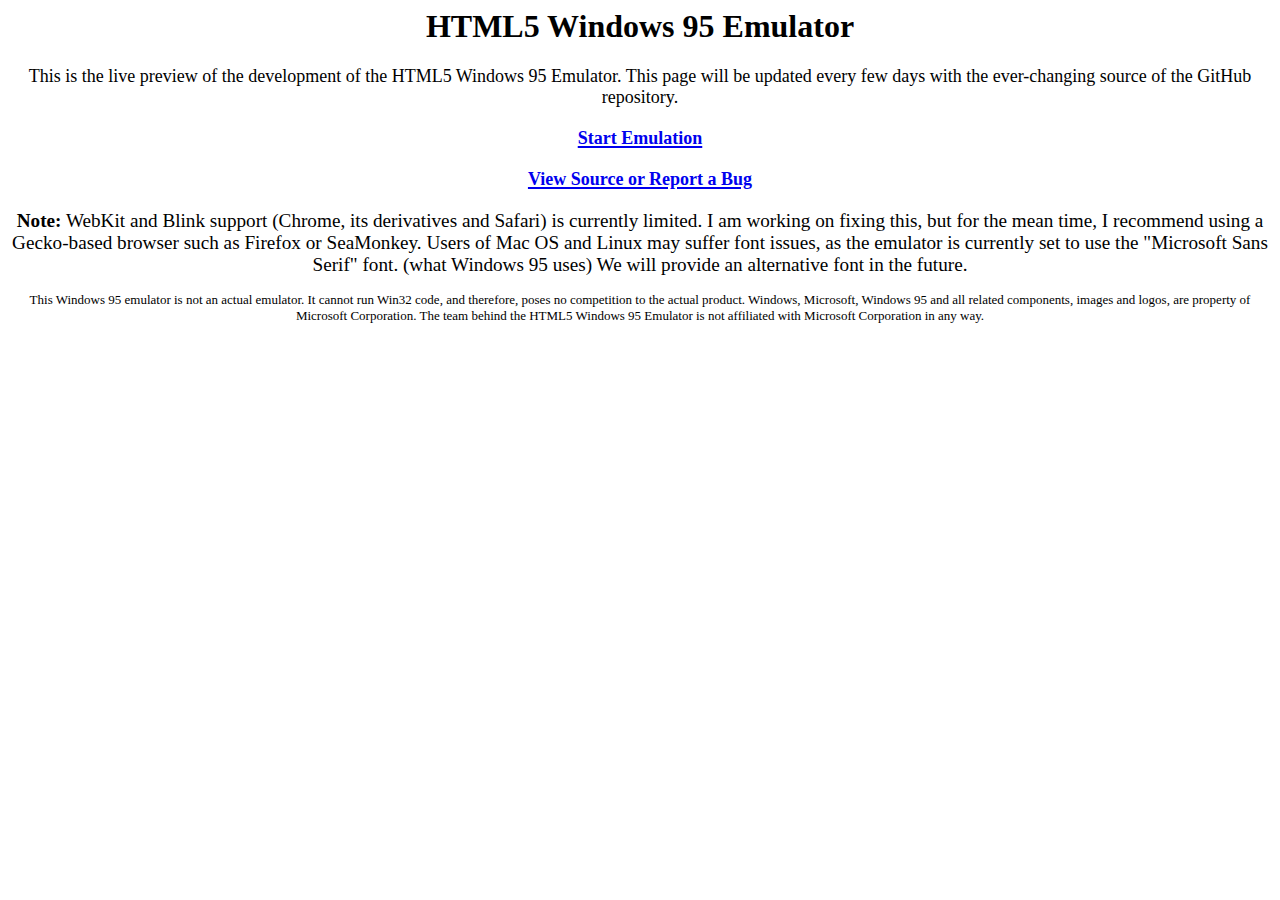
<file: preview_home.htm>
<!DOCTYPE html PUBLIC "-//W3C//DTD HTML 4.01 Transitional//EN">
<html>
  <head>
    <meta http-equiv="content-type" content="text/html; charset=UTF-8">
    <title>HTML5 Windows 95 Emulator</title>
  </head>
  <body>
    <h1 align="center">HTML5 Windows 95 Emulator</h1>
    <p align="center"><font size="+1">This is the live preview of the
        development of the HTML5 Windows 95 Emulator. This page will be
        updated every few days with the ever-changing source of the
        GitHub repository.<br>
      </font></p>
    <h2 align="center"><a href="Win95emu/"><font size="+1">Start
          Emulation</font></a></h2>
    <h2 align="center"><a
        href="https://github.com/rn10950/Windows95-HTML/"><font
          size="+1">View Source or Report a Bug<br>
        </font></a></h2>
    <p align="center"><big><b>Note:</b> WebKit and Blink support
        (Chrome, its derivatives and Safari) is currently limited. I am
        working on fixing this, but for the mean time, I recommend using
        a Gecko-based browser such as Firefox or SeaMonkey. Users of Mac
        OS and Linux may suffer font issues, as the emulator is
        currently set to use the "Microsoft Sans Serif" font. (what
        Windows 95 uses) We will provide an alternative font in the
        future.</big><br>
    </p>
    <p align="center"><font size="+1"><font size="-1">This Windows 95
          emulator is not an actual emulator. It cannot run Win32 code,
          and therefore, poses no competition to the actual product.
          Windows, Microsoft, Windows 95 and all related components,
          images and logos, are property of Microsoft Corporation. The
          team behind the HTML5 Windows 95 Emulator is not affiliated
          with Microsoft Corporation in any way.</font></font><br>
    </p>
  </body>
</html>
</file>
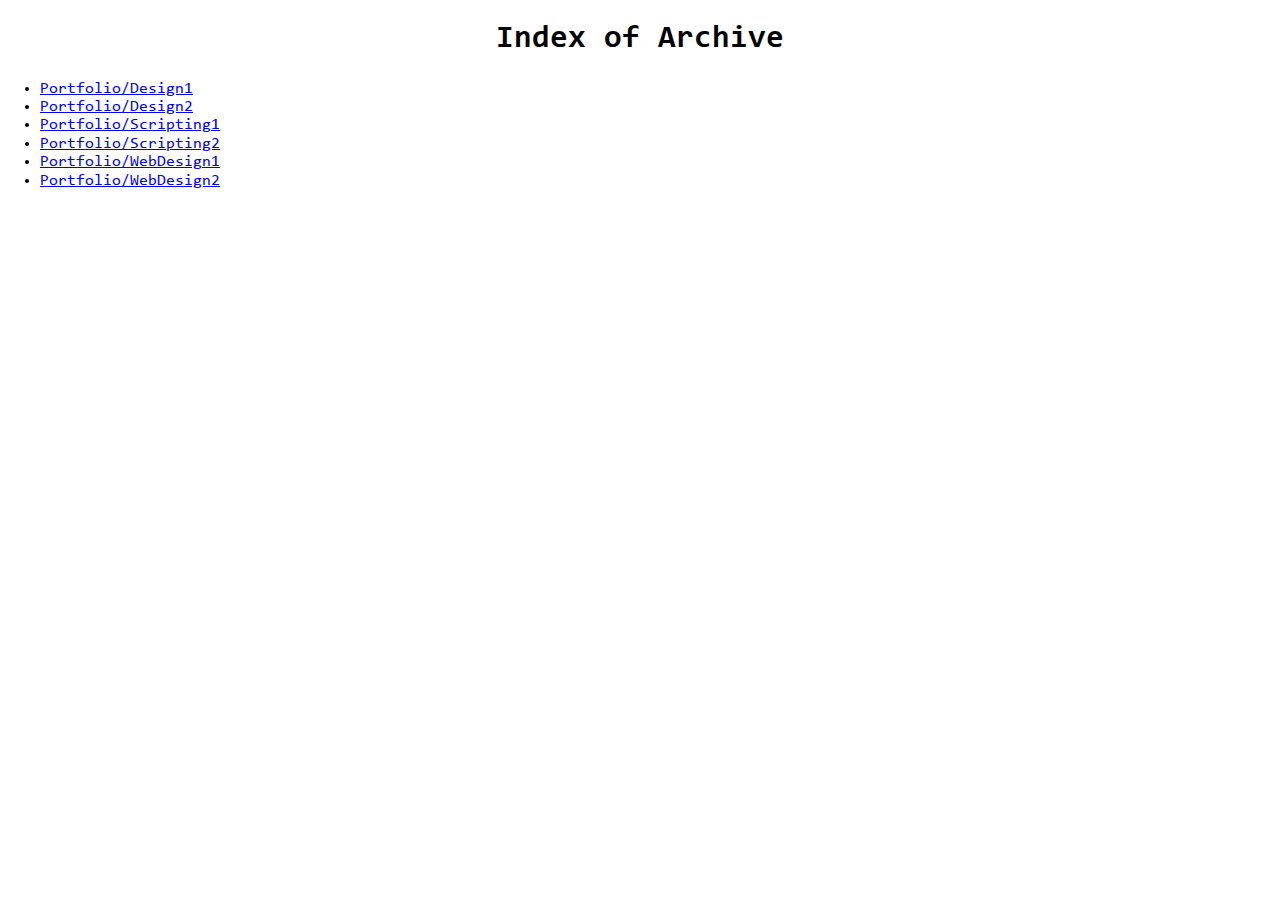
<file: pages/archive_page.html>
<!DOCTYPE html>
<html>

<head>
    <meta charset="utf-8">
    <title>Information Page</title>
    <base href="../">
    <link rel="stylesheet" type="text/css" href="./system/controls.css">
    <link rel="stylesheet" type="text/css" href="./system/widgets.css">
    <link rel="stylesheet" type="text/css" href="./system/style.css">
    <link rel="stylesheet" type="text/css" href="./system/normalize.css">
</head>

<body>
    <h1 class="page_heading_1">Index of Archive</h1>
    <div id="widget_cont">
        <!-- start widget html -->
        <div class="win_wid_NAME_tgt"></div>
        <div id="win_wid_NAME_container">
            <ul class="window_unordered_list">
                <li class="window_unordered_list_item"><a href="pages/project_page.html">Portfolio/Design1</a></li>
                <li class="window_unordered_list_item"><a href="pages/project_page.html">Portfolio/Design2</a></li>
                <li class="window_unordered_list_item"><a href="pages/project_page.html">Portfolio/Scripting1</a></li>
                <li class="window_unordered_list_item"><a href="pages/project_page.html">Portfolio/Scripting2</a></li>
                <li class="window_unordered_list_item"><a href="pages/project_page.html">Portfolio/WebDesign1</a></li>
                <li class="window_unordered_list_item"><a href="pages/project_page.html">Portfolio/WebDesign2</a></li>
            </ul>
        </div>
        <!-- end widget html -->
    </div>
</body>

</html>
</file>
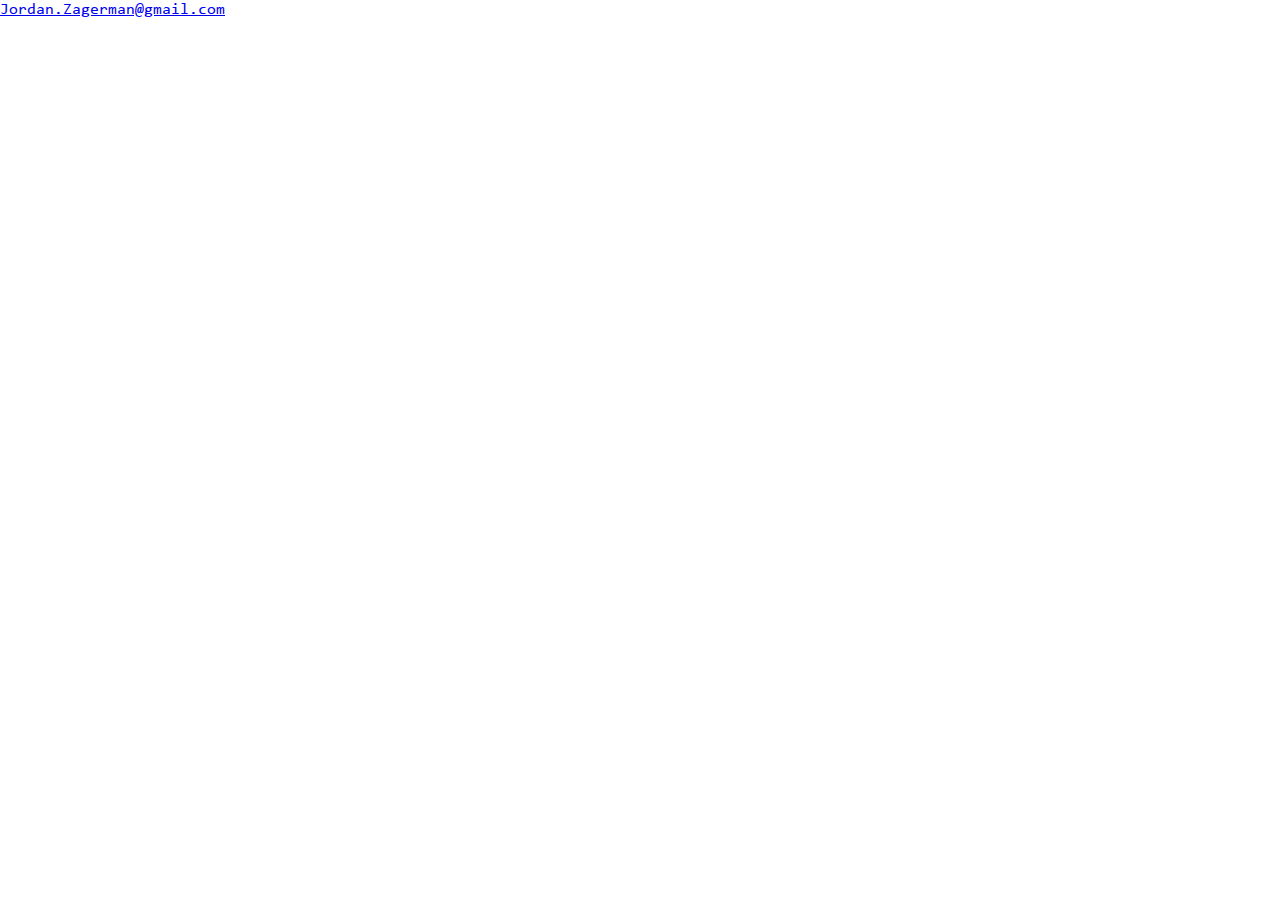
<file: pages/contact_page.html>
<!DOCTYPE html>
<html>

<head>
    <meta charset="utf-8">
    <title>Contact Page</title>
    <base href="../">
    <link rel="stylesheet" type="text/css" href="./system/controls.css">
    <link rel="stylesheet" type="text/css" href="./system/widgets.css">
    <link rel="stylesheet" type="text/css" href="./system/style.css">
    <link rel="stylesheet" type="text/css" href="./system/normalize.css">
</head>

<body>
    <!-- <h1>Contact</h1> -->
    <div id="widget_cont">
        <!-- start widget html -->
        <div class="win_wid_NAME_tgt"></div>
        <div id="win_wid_NAME_container">
            <a class="contact_text" href="#">Jordan.Zagerman@gmail.com</a>
        </div>
        <!-- end widget html -->
    </div>
</body>

</html>
</file>
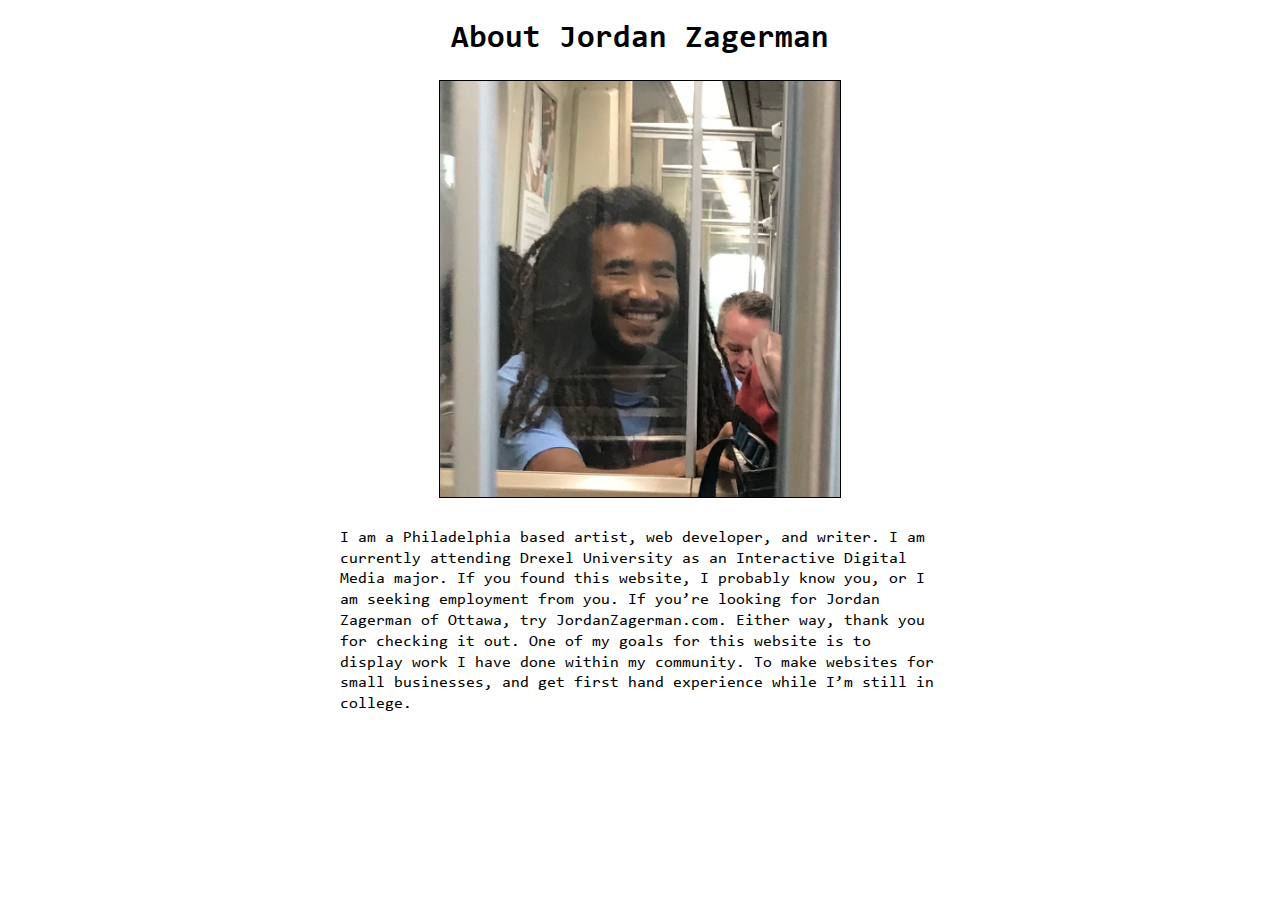
<file: pages/information_page.html>
<!DOCTYPE html>
<html>

<head>
    <meta charset="utf-8">
    <title>Information Page</title>
    <base href="../">
    <link rel="stylesheet" type="text/css" href="./system/controls.css">
    <link rel="stylesheet" type="text/css" href="./system/widgets.css">
    <link rel="stylesheet" type="text/css" href="./system/style.css">
    <link rel="stylesheet" type="text/css" href="./system/normalize.css">
    <!-- <link rel="stylesheet" type="text/css" href="./system/win95.css"> -->
    <!-- <style>
        #widget_cont {
            /* position: absolute;
            margin: 0 auto; */
            /* height: 140px; */
        }
    </style> -->
</head>

<body>
    <h1 class="page_heading_1">About Jordan Zagerman</h1>
    <div id="widget_cont">
        <!-- start widget html -->
        <div class="win_wid_NAME_tgt"></div>
        <div id="win_wid_NAME_container">
            <img src="./system/images/about_picture.JPG" alt="About Picture" class="about_picture">
            
            <p class='about_text'>I am a Philadelphia based artist, web developer, and writer. I am currently attending Drexel University as an
                Interactive Digital Media major. If you found this website, I probably know you, or I am seeking employment
                from you. If you’re looking for Jordan Zagerman of Ottawa, try JordanZagerman.com. Either way, thank you
                for checking it out. One of my goals for this website is to display work I have done within my community.
                To make websites for small businesses, and get first hand experience while I’m still in college.</p>
        </div>
        <!-- end widget html -->
    </div>
</body>

</html>
</file>
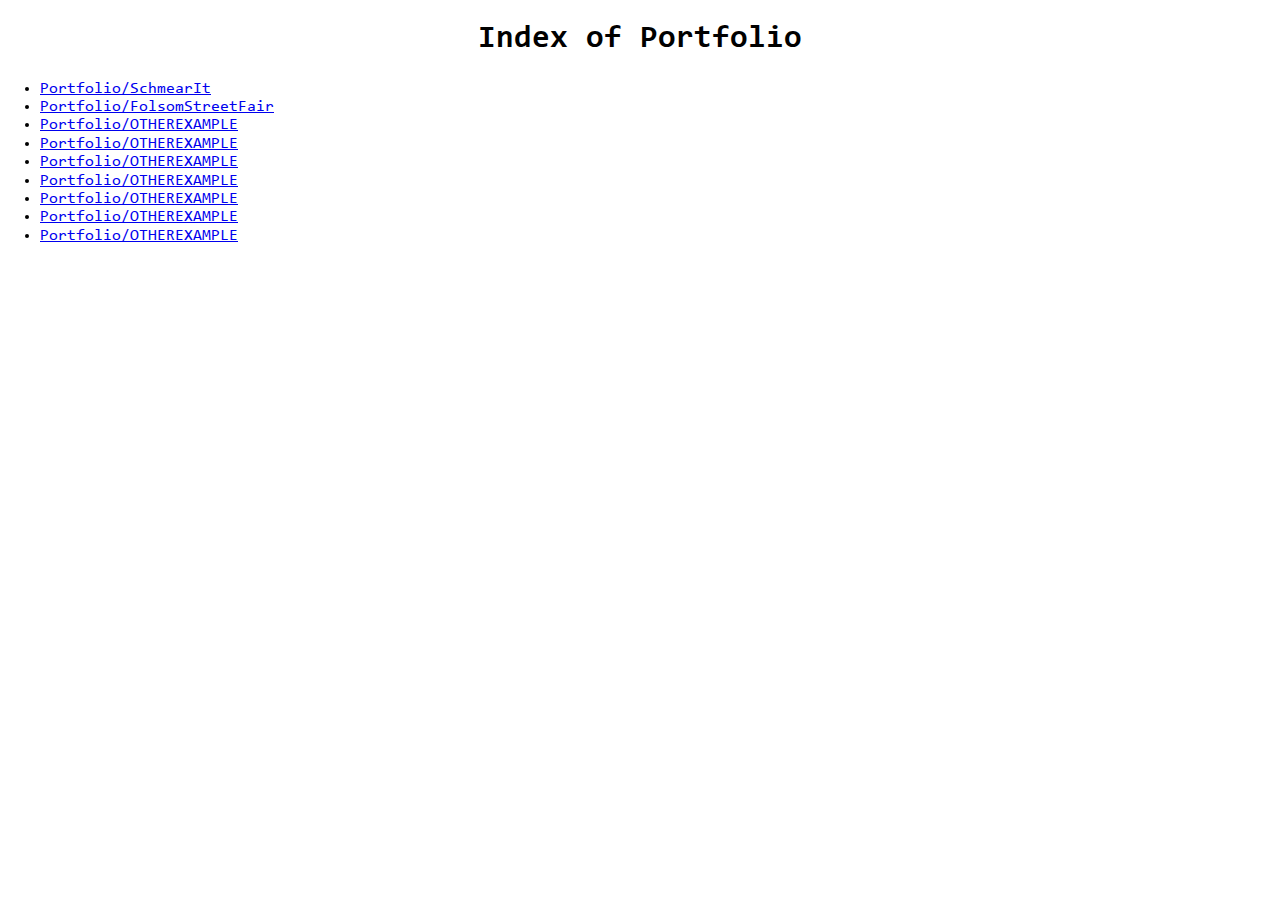
<file: pages/portfolio_index.html>
<!DOCTYPE html>
<html>

<head>
    <meta charset="utf-8">
    <title>Index of Portfolio</title>
    <base href="../">
    <link rel="stylesheet" type="text/css" href="./system/controls.css">
    <link rel="stylesheet" type="text/css" href="./system/widgets.css">
    <link rel="stylesheet" type="text/css" href="./system/style.css">
    <link rel="stylesheet" type="text/css" href="./system/normalize.css">
</head>

<body>
    <h1 class="page_heading_1">Index of Portfolio</h1>
    <div id="widget_cont">
        <!-- start widget html -->
        <div class="win_wid_NAME_tgt"></div>
        <div id="win_wid_NAME_container">
            <ul class="window_unordered_list">
                <li class="window_unordered_list_item"><a href="pages/project_page.html">Portfolio/SchmearIt</a></li>
                <li class="window_unordered_list_item"><a href="pages/project_page.html">Portfolio/FolsomStreetFair</a></li>
                <li class="window_unordered_list_item"><a href="pages/project_page.html">Portfolio/OTHEREXAMPLE</a></li>
                <li class="window_unordered_list_item"><a href="pages/project_page.html">Portfolio/OTHEREXAMPLE</a></li>
                <li class="window_unordered_list_item"><a href="pages/project_page.html">Portfolio/OTHEREXAMPLE</a></li>
                <li class="window_unordered_list_item"><a href="pages/project_page.html">Portfolio/OTHEREXAMPLE</a></li>
                <li class="window_unordered_list_item"><a href="pages/project_page.html">Portfolio/OTHEREXAMPLE</a></li>
                <li class="window_unordered_list_item"><a href="pages/project_page.html">Portfolio/OTHEREXAMPLE</a></li>
                <li class="window_unordered_list_item"><a href="pages/project_page.html">Portfolio/OTHEREXAMPLE</a></li>
            </ul>
        </div>
        <!-- end widget html -->
    </div>
</body>

</html>
</file>
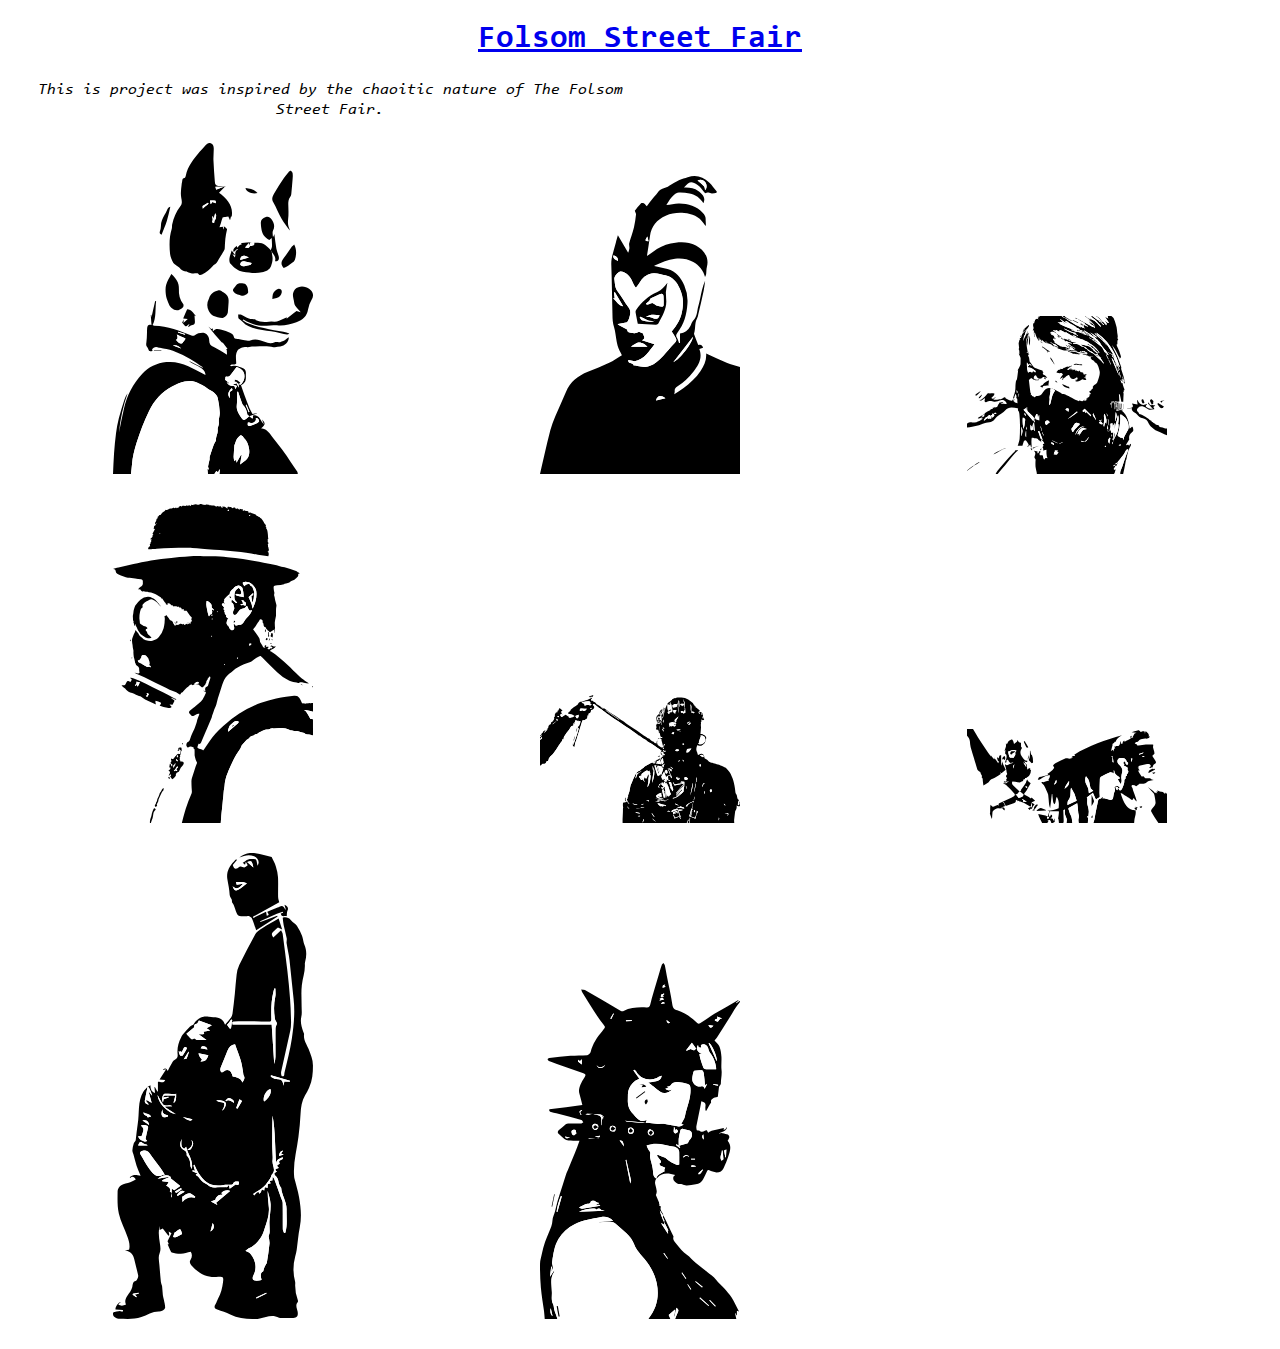
<file: pages/project_page.html>
<!DOCTYPE html>
<html>

<head>
    <meta charset="utf-8">
    <title>Project Page</title>
    <base href="../">
    <link rel="stylesheet" type="text/css" href="./system/controls.css">
    <link rel="stylesheet" type="text/css" href="./system/widgets.css">
    <link rel="stylesheet" type="text/css" href="./system/style.css">
    <link rel="stylesheet" type="text/css" href="./system/normalize.css">
</head>

<body>
    <a href="projects/IDM240/index.html">
        <h1 class="page_heading_1">Folsom Street Fair</h1>
    </a>
    <div id="widget_cont">
        <!-- start widget html -->
        <div class="win_wid_NAME_tgt"></div>
        <div id="win_wid_NAME_container">
            <h4 class='page_heading_4 project_sub_heading'>This is project was inspired by the chaoitic nature of The Folsom Street Fair.</h4>
            <div class="project_image_container">
                <img src="./system/images/folsomDog.svg" alt="Folsom Dog" class="project_picture">
                <img src="./system/images/Bee_Head.svg" alt="Bee Head" class="project_picture">
                <img src="./system/images/HalfFaceMask.svg" alt="" class="project_picture">
                <img src="./system/images/HatGas.svg" alt="Gas Mask" class="project_picture">
                <img src="./system/images/Leash.svg" alt="Leash" class="project_picture">
                <img src="./system/images/Leash2.svg" alt="Leash 2" class="project_picture">
                <img src="./system/images/Leather_Couple.svg" alt="Leather Couple" class="project_picture">
                <img src="./system/images/Spike_Woman.svg" alt="Spike Woman" class="project_picture">
            </div>
        </div>
        <!-- end widget html -->
    </div>
</body>

</html>
</file>
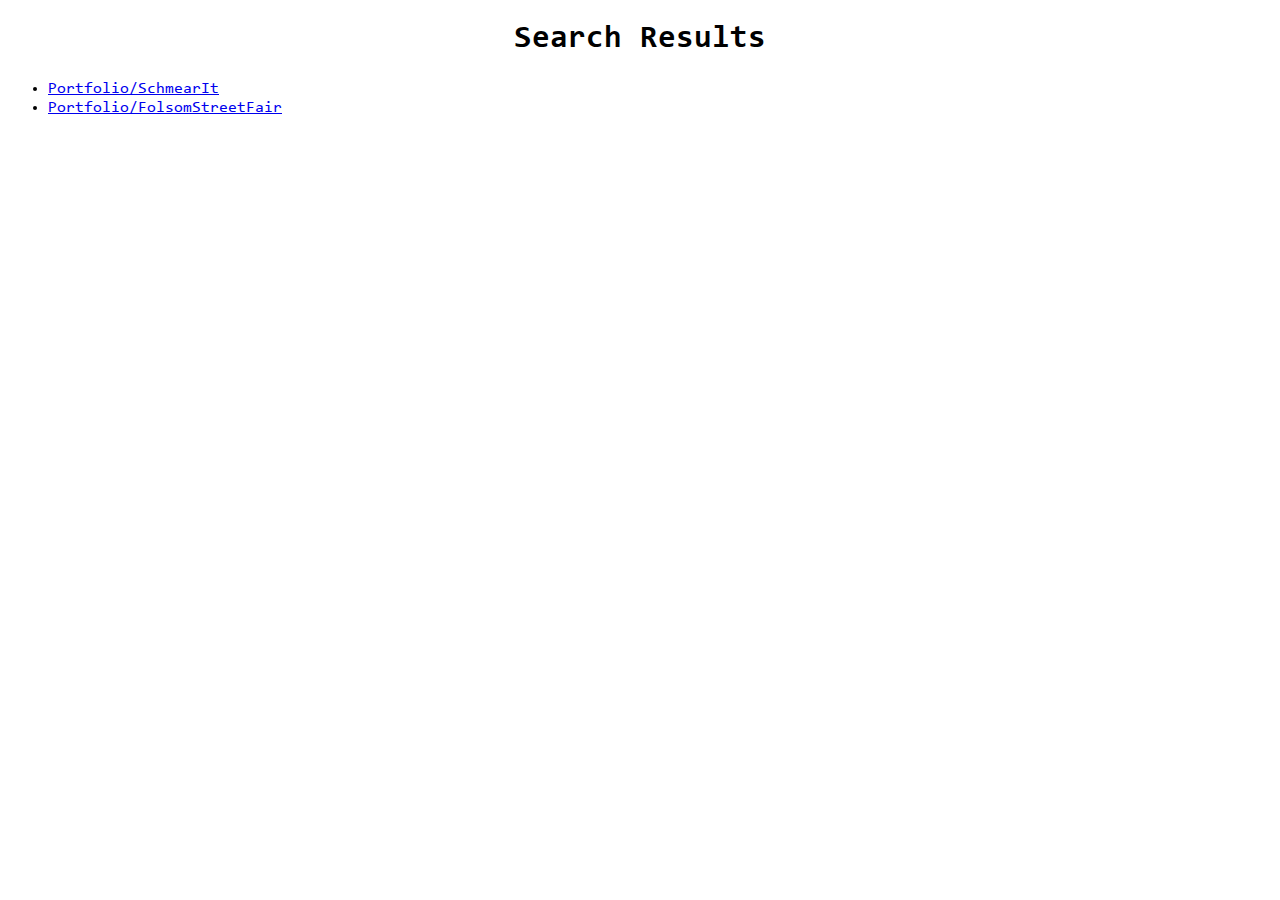
<file: pages/search_results_page.html>
<!DOCTYPE html>
<html>

<head>
    <meta charset="utf-8">
    <title>Search Results Page</title>
    <base href="../">
    <link rel="stylesheet" type="text/css" href="./system/controls.css">
    <link rel="stylesheet" type="text/css" href="./system/widgets.css">
    <link rel="stylesheet" type="text/css" href="./system/style.css">
</head>

<body>
    <h1 class="page_heading_1">Search Results</h1>
    <div id="widget_cont">
        <!-- start widget html -->
        <div class="win_wid_NAME_tgt"></div>
        <div id="win_wid_NAME_container">
            <ul class="window_unordered_list">
                <li class="window_unordered_list_item">
                    <a href="pages/project_page.html">Portfolio/SchmearIt</a>
                </li>
                <li class="window_unordered_list_item">
                    <a href="pages/project_page.html">Portfolio/FolsomStreetFair</a>
                </li>
            </ul>
        </div>
        <!-- end widget html -->
    </div>
</body>

</html>
</file>
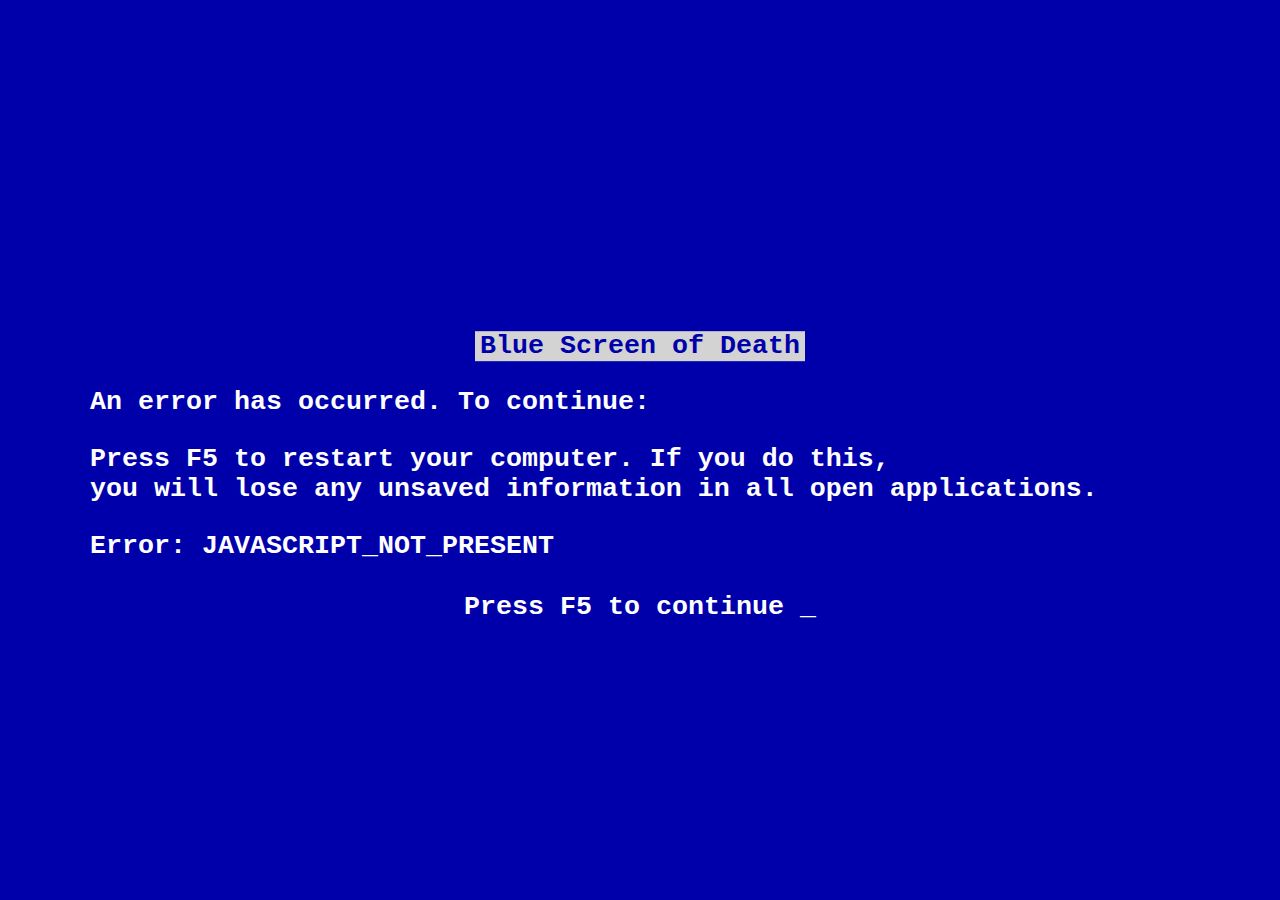
<file: system/bsod.htm>
<!DOCTYPE html>
<html>
	<head>
		<meta charset="utf-8">
		<title>BSOD</title>
		<link rel="stylesheet" type="text/css" href="bsod.css">
		<style>
			body, html {
				margin: 0px;
			}
		</style>
	</head>
	<body>
		<div class="bsod_container">
			<div class="bsod_textcont">
				<p class="bsod_title">Blue Screen of Death</p>
				<p class="bsod_p">An error has occurred. To continue:</p>
				<p class="bsod_p">Press F5 to restart your computer. If you do this,<br>
				you will lose any unsaved information in all open applications.</p>
				<p class="bsod_p">Error: JAVASCRIPT_NOT_PRESENT</p>
				<p class="bsod_press">Press F5 to continue _</p>
			</div>
		</div>
	</body>
</html>
</file>
<file: system/win95.css>
body, html {
	background-color: #008080;
	margin: 0px;
}
#win_container {
	position: absolute;
	width: 100%;
	/*height: 100%;*/
	top: 0px;
	left: 0px;
	/*background-color: red; */
	z-index: 800;
	overflow: hidden;
}
#win_overlay {
	position: absolute;
	width: 100%;
	height: 100%;
	padding: 0px;
	overflow: hidden;
	z-index: 1000000;
	background-image: url('images/overlay.png');
	display: none;
}
.win_titlebar,
.win_titb_text,
.win_titb_icon,
#win_wid_run_container,
#win_wid_debug_container,
#win_wid_winver_container,
.win_wid_container,
#win_taskbar,
#win_start,
.noselect {
    -webkit-touch-callout: none;
    -webkit-user-select: none;
    -khtml-user-select: none;
    -moz-user-select: none;
    -ms-user-select: none;
    user-select: none;
}
.win_underline {
	text-decoration: underline;
}
</file>
<file: system/window.css>
#window_1 {
	width: 500px;
	height: 500px;
	/*position: absolute;
	left: 220px;
	top: 47px;*/
	background-color: white;
	/*z-index: 901;*/
}
#window_2 {
	width: 500px;
	height: 500px;
	background-color: white;
	/*position: absolute;
	left: 200px;
	top: 25px;*/
	/*z-index: 902;*/
}
.win_window {
	border-image-slice: 4 4 4 4;
	border-image-width: 4px 4px 4px 4px;
	border-image-outset: 4px 4px 4px 4px;
	border-image-repeat: stretch stretch;
	border-image-source: url("images/border.png");
	/*display: none;*/
	position: absolute !important; /* must be important because jQuery UI will set it to rel and bad things will happen */
	left: 8px;
	top: 8px;
	height: 300px;
	width: 300px;
	padding: 0px;
}
.win_window_maximized {
	width: 100% !important;
	height: 100% !important;
	border: 0px;
	left: 0px !important;
	top: 0px !important;
}
.win_window_minimized {
	display: none !important;
}
.win_window_active {
	z-index: 1000;
}
.win_window_inactive {
	z-index: 900;
}
.win_titlebar {
	position: relative;
	width: 100%;
	height: 18px;
}
.win_titb_icon {
	position: relative;
	top: 1px;
	left: 1px;
	width: 16px;
	height: 16px;
}
.win_titb_icon > img {
	width: 16px;
	height: 16px;
}
.win_titb_text {
	position: absolute;
	font-family: 'Consolas';
	font-size: 8pt;
	font-weight: bold;
	left: 20px;
	top: 3px;
	cursor: default;
}
.win_titb_text_noicon {
	left: 3px !important;
}
.win_titb_active {
	color: white;
	background-color: darkblue;
}
.win_titb_inactive,
.win_titb_start {
	color: lightgray !important;
	background-color: gray !important;
}
.win_titb_controls {
	position: absolute;
	top: 0px;
	right: 0px;
}
.win_titb_min {
	position: absolute;
	top: 2px;
	right: 36px;
}
.win_titb_max,
.win_titb_max_dis {
	position: absolute;
	top: 2px;
	right: 20px;
}
.win_titb_close {
	position: absolute;
	top: 2px;
	right: 2px;
}
.win_widget_htmltarget {
	position: absolute;
	width: 100%;
	bottom: 0px;
	left: 0px;
}
.win_window_iframe {
	width: 100%;
	height: calc(100% - 18px);
	border: none;
	background-color: white;
}
</file>
<file: system/widgets.css>
/*

WARNING: All CSS in this document will run ROOT LEVEL in the emulator.
         You MUST prefix your selectors with win_wid_<NAME>_

*/

/*
.win_titlebar,
.win_titb_text,
.win_titb_icon,
#win_wid_run_container,
#win_taskbar,
#win_start,
.noselect {
    -webkit-touch-callout: none;
    -webkit-user-select: none;
    -khtml-user-select: none;
    -moz-user-select: none;
    -ms-user-select: none;
    user-select: none;
}
.win_underline {
	text-decoration: underline;
}
*/

@font-face {
	font-family: 'Consolas';
	src: url('fonts/Consolas.woff2') format('woff2'), url('fonts/Consolas.woff') format('woff');
	font-weight: normal;
	font-style: normal;
}

.win_widget {
	border-image-slice: 4 4 4 4;
	border-image-width: 4px 4px 4px 4px;
	border-image-outset: 4px 4px 4px 4px;
	border-image-repeat: stretch stretch;
	border-image-source: url("images/border.png");
	/*display: none;*/
	position: absolute !important;
	/* must be important because jQuery UI will set it to rel and bad things will happen */
}

/* THE RUN DIALOG */

.win_wid_run_dialog {
	/*left: 8px !important;
	bottom: 8px !important;*/
	position: absolute !important;
	border-image-slice: 4 4 4 4;
	border-image-width: 4px 4px 4px 4px;
	border-image-outset: 4px 4px 4px 4px;
	border-image-repeat: stretch stretch;
	border-image-source: url("images/border.png");
	/*display: none;*/
	position: absolute !important;
	/* must be important because jQuery UI will set it to rel and bad things will happen */
	left: 8px;
	bottom: 8px !important;
	padding: 0px;
}

#win_wid_run_tgt {
	width: 0px;
	height: 0px;
}

#win_wid_run_container {
	width: 100%;
	height: 100%;
	background-color: #C0C0C0;
	cursor: default;
}

#win_wid_run_icondiv {
	width: 32px;
	height: 32px;
	position: absolute;
	top: 19px;
	left: 12px;
}

#win_wid_run_text {
	font-family: "Microsoft Sans Serif";
	font-size: 8pt;
	position: absolute;
	left: 52px;
	top: 9px;
}

#win_wid_run_opent {
	position: absolute;
	font-family: "Microsoft Sans Serif";
	font-size: 8pt;
	top: 59px;
	left: 12px;
}

#win_wid_run_input {
	position: absolute;
	width: 272px;
	right: 12px;
	top: 66px;
}

#win_wid_run_obutton {
	position: absolute;
	width: 75px;
	height: 23px;
	right: 174px;
	bottom: 14px;
	font-family: "Microsoft Sans Serif";
	font-size: 8pt;
}

.win_wid_run_cbutton {
	position: absolute;
	width: 75px;
	height: 23px;
	right: 93px;
	bottom: 14px;
	font-family: "Microsoft Sans Serif";
	font-size: 8pt;
}

.win_wid_run_bbutton {
	position: absolute;
	height: 23px;
	width: 75px;
	right: 12px;
	bottom: 14px;
	font-family: "Microsoft Sans Serif";
	font-size: 8pt;
}

/* WINVER DIALOG */

#win_wid_winver_container {
	width: 100%;
	height: 100%;
	background-color: #C0C0C0;
	cursor: default;
}

.win_wid_winver_text {
	position: absolute;
	font-family: "Microsoft Sans Serif";
	font-size: 8pt;
	width: 100%;
	text-align: center;
}

#win_wid_winver_name {
	top: 11px;
}

#win_wid_winver_icon {
	position: absolute;
	left: 141px;
	top: 36px;
}

#win_wid_winver_copy {
	top: 79px;
}

#win_wid_winver_ok {
	position: absolute;
	width: 48px;
	height: 26px;
	bottom: 8px;
	left: 126px;
}

/* error dialog */

.win_wid_error_container {
	width: 100%;
	height: 100%;
	background-color: #C0C0C0;
	cursor: default;
	position: absolute;
}

.win_wid_error_contcon {
	position: relative;
	width: 90%;
	height: 100%;
}

/* .win_wid_error_icondiv {} */

.win_wid_error_icon {
	position: absolute;
	left: 20px;
	top: 30px;
	width: 40px;
	height: 40px;
}

.win_wid_error_text {
	padding-top: 25px;
	font-size: 100%;
	font-family: 'Consolas';
	font-weight: normal;
	font-style: normal;
	text-align: center;
}

.win_wid_error_close {
	font-family: 'Consolas';
	font-weight: normal;
	font-style: normal;
	font-size: 100%;
	width: 75px;
	height: 23px;
}

.win_wid_error_buttoncont {
	position: absolute;
	bottom: 0px;
	width: 100%;
	text-align: center;
}
</file>
<file: system/taskbar.css>
/* Taskbar */
#win_taskbar {
	position: fixed;
	width: 100%;
	height: 24px;
	bottom: 0px;
	background-color: #C0C0C0;
	border: 1px white outset;
	z-index: 10000; /* required for taskbar to stay on top */
}
#win_start_button {
	width: 50px;
	height: 18px;
	background-color: #C0C0C0;
	border-top: 1px solid white;
	border-left: 1px solid white;
	border-bottom: 2px ridge black;
	border-right: 2px ridge black;
	position: relative;
	top: 1px;
	left: 2px;
	font-family: "Microsoft Sans Serif";
	font-weight: bold;
	font-size: 8pt;
}
.win_start_button_depressed {
	border-top: 2px groove black !important;
	border-left: 2px groove black !important;
	border-bottom: 2px groove white !important;
	border-right: 2px groove white !important;
}
#win_start_icon {
	position: relative;
	top: 1px;
	left: 2px;
}
#win_start_text {
	position: relative;
	top: -3px;
	left: 1px;
	cursor: default;
}
/* Taskbar Buttons */

#win_tb_placeholder {
	position: relative;
	left: 60px;
	bottom: 21px;
	height: 24px;
}
.win_tb_button {
	width: 160px;
	height: 18px;
	margin-right: 3px;
	/*position: absolute;*/
	position: relative;
	display: inline-block;
	top: 1px;
	font-family: "Microsoft Sans Serif";
	font-size: 8pt;
}
.win_tb_button_active {
	background-image: url("images/checkerboard.png");
	border-bottom: 1px solid white;
	border-right: 1px solid white;
	border-top: 2px groove black;
	border-left: 2px groove black;
	font-weight: bold;
}
.win_tb_button_inactive,
.win_tb_button_start {
	background-color: #C0C0C0 !important;
	background-image: none !important;
	border-top: 1px solid white !important;
	border-left: 1px solid white !important;
	border-bottom: 2px ridge black !important;
	border-right: 2px ridge black !important;
	font-weight: normal !important;
}
/*#win_tb_win_1 {
	left: 60px;
}
#win_tb_win_2 {
	left: 225px;
}*/
.win_tb_icon,
.win_tb_icon_noicon {
	position: relative;
	top: 1px;
	left: 2px;
	height: 16px;
}
.win_tb_icon {
	width: 16px;
}
.win_tb_icon > img {
	width: 16px;
	height: 16px;
}
.win_tb_icon_noicon > img {
	height: 16px;
}
.win_tb_text,
.win_tb_text_noicon {
	position: absolute;
	cursor: default;
	top: 3px;
}
.win_tb_text {
	left: 22px;
}
.win_tb_text_noicon {
	left: 3px;
}
/* System Tray */
#win_systray {
	position: absolute;
	right: 2px;
	top: 2px;
	width: 70px;
	height: 18px;
	border: 1px inset white;
	background-color: #C0C0C0;
	text-align: center;
}
#win_clock {
	font-family: "Microsoft Sans Serif";
	font-size: 10pt;
	position: relative;
	top: -2px;
	cursor: default;
}
</file>
<file: system/start.css>
/* Start Menu */
#win_start {
	position: fixed;
	left: 3px;
	bottom: 24px;
	height: 226px;
	width: 175px;
	background-color: #C0C0C0;
	border-right: 2px ridge black;
	border-bottom: 2px ridge black;
	border-top: 3px ridge white;
	border-left: 3px ridge white;
	display: none;
	z-index: 99999;
}
#win_start_banner {
	width: 21px;
	height: 100%;
	position: relative;
	background-color: #999999;
}
#win_start_banner_img {
	position: absolute;
	bottom: 0px;
}
#win_start_tli_cont {
	position: absolute;
	left: 21px;
	top: 0px;
	height: 100%;
	width: 154px;
}
.win_start_toplevel_item {
	width: 100%;
	height: 32px;
	position: relative;
}
.win_start_toplevel_item:hover {
	background-color: #000099;
	color: white;
}
.win_start_tliicon {
	padding-left: 10px;
	padding-right: 10px;
	padding-top: 4px;
	padding-bottom: 4px;
}
.win_start_tlitext {
	position: absolute;
	font-family: "Microsoft Sans Serif";
	font-size: 10pt;
	top: 8px;
	cursor: default;
}
.win_start_divider {

}
.win_start_d1 {
	width: 100%;
	height: 1px;
	background-color: #999999;
}
.win_start_d2 {
	width: 100%;
	height: 1px;
	background-color: #FFFFFF;
}
</file>
<file: system/bsod.css>
.bsod_container {
	background-color: #0000AA;
	position: fixed;
	width: 100%;
	height: 100%;
	z-index: 1000;
	cursor: none;
}
.bsod_textcont {
	color: white;
	width: 90%;
	max-width: 1100px;;
	margin-left: auto;
	margin-right: auto;
	font-family: courier;
	font-weight: bold;
	font-size: 20pt;
	position: relative;
	top: 50%;
	transform: translateY(-50%);
}
.bsod_title {
	color: #0000AA;
	background-color: lightgray;
	display: table;
	margin-left: auto;
	margin-right: auto;
	padding-left: 5px;
	padding-right: 5px;
}
.bsod_press {
	text-align: center;
	padding-top: 5px;
}
</file>
<file: system/controls.css>
button {
	background-color: #c0c0c0;
	border-top: 1px solid white;
	border-left: 1px solid white;
	border-bottom: 2px ridge black;
	border-right: 2px ridge black;
}

button:active {
	background-color: #c0c0c0;
	border-top: 2px groove black;
	border-left: 2px groove black;
	border-bottom: 2px ridge black;
	border-right: 2px ridge black;
}

input[type="text"] {
	border-top: 2px ridge black;
	border-left: 2px ridge black;
	border-bottom: 2px groove #FFFFFF;
	border-right: 2px groove #FFFFFF;
	padding-left: 2px;
	padding-right: 2px;
	
}

input[type="text"]::selection {
	background-color: #000080;
	color: #FFFFFF;
}

input[type="text"]::-moz-selection {
	background-color: #000080;
	color: #FFFFFF;
}
</file>
<file: system/style.css>
@font-face {
    font-family: 'Consolas';
    src: url('fonts/Consolas-Bold.woff2') format('woff2'), url('fonts/Consolas-Bold.woff') format('woff');
    font-weight: bold;
    font-style: normal;
}

@font-face {
    font-family: 'Consolas';
    src: url('fonts/Consolas-Italic.woff2') format('woff2'),
        url('fonts/Consolas-Italic.woff') format('woff');
    font-weight: normal;
    font-style: italic;
}

@font-face {
    font-family: 'Consolas';
    src: url('fonts/Consolas.woff2') format('woff2'), url('fonts/Consolas.woff') format('woff');
    font-weight: normal;
    font-style: normal;
}

/* @font-face {
    font-family: 'Consolas';
    src: url('fonts/Consolas-BoldItalic.woff2') format('woff2'),
        url('fonts/Consolas-BoldItalic.woff') format('woff');
    font-weight: bold;
    font-style: italic;
}

@font-face {
    font-family: 'Consolas';
    src: url('fonts/Consolas-Italic.woff2') format('woff2'),
        url('fonts/Consolas-Italic.woff') format('woff');
    font-weight: normal;
    font-style: italic;
} */

/* * {
    border-width: 1px;
    border-color: orange;
    border-style: solid;
} */

.home_link {
    margin: 0;
    padding: 0;
}

/* ABout Page */

.about_picture {
    width: 100%;
    max-width: 400px;
    display: block;
    margin-top: auto;
    margin-right: auto;
    margin-left: auto;
    margin-bottom: 30px;
    border-width: 1px;
    border-bottom-color: black;
    border-style: solid;
}

.about_text {
    width: 90%;
    max-width: 600px;
    line-height: 1.3;
    font-family: 'Consolas';
    /* display:block; */
    margin: auto;
}

.page_heading_1 {
    font-family: 'Consolas';
    font-weight: bold;
    font-style: normal;
    text-align: center;

}

.page_heading_4 {
    font-family: 'Consolas';
    font-weight: normal;
    font-style: italic;
    text-align: center;
}

.project_sub_heading {
    max-width: 600px;
    line-height: 1.3;
    padding-left: 30px;
    padding-right: 30px;
}

/* Project Page  */
.project_picture {
    width: 100%;
    max-width: 200px;
    display: block;
    margin-top: auto;
    margin-right: auto;
    margin-left: auto;
    margin-bottom: 30px;
}

.project_image_container {
    display: grid;
    grid-template-columns: auto auto auto;
}

/* Contact Page */

.contact_text {
    font-family: 'Consolas';
}

/* Index Page */

.window_unordered_list_item {
    font-family: 'Consolas';
}

/* Homescreen icons */

.homescreen_icons {
    cursor: pointer;
    max-width: 100px;
}

.homescreen_icons_images {
    display: block;
    margin-left: auto;
    margin-right: auto;
    height: 48px;
    width: 48px;
}

.homescreen_title_text {
    color: white;
    font-family: 'Consolas';
    font-size: 11pt;
    text-align: center;
    margin-top: 5px;
}

.icon_container {
    /* display: grid;
    grid-template-columns: 150px 150px; */
    padding-top: 15px;
    padding-left: 5px;
}

@media only screen and (max-width: 600px) {
    .homescreen_icons_images {
        height: 36px;
        width: 36px;
        display: block;
        margin-left: auto;
        margin-right: auto;
    }
    .icon_container {
        display: grid;
        grid-template-columns: 150px 150px;
    }

    .project_image_container {
        grid-template-columns: auto auto;
    }
}
</file>
